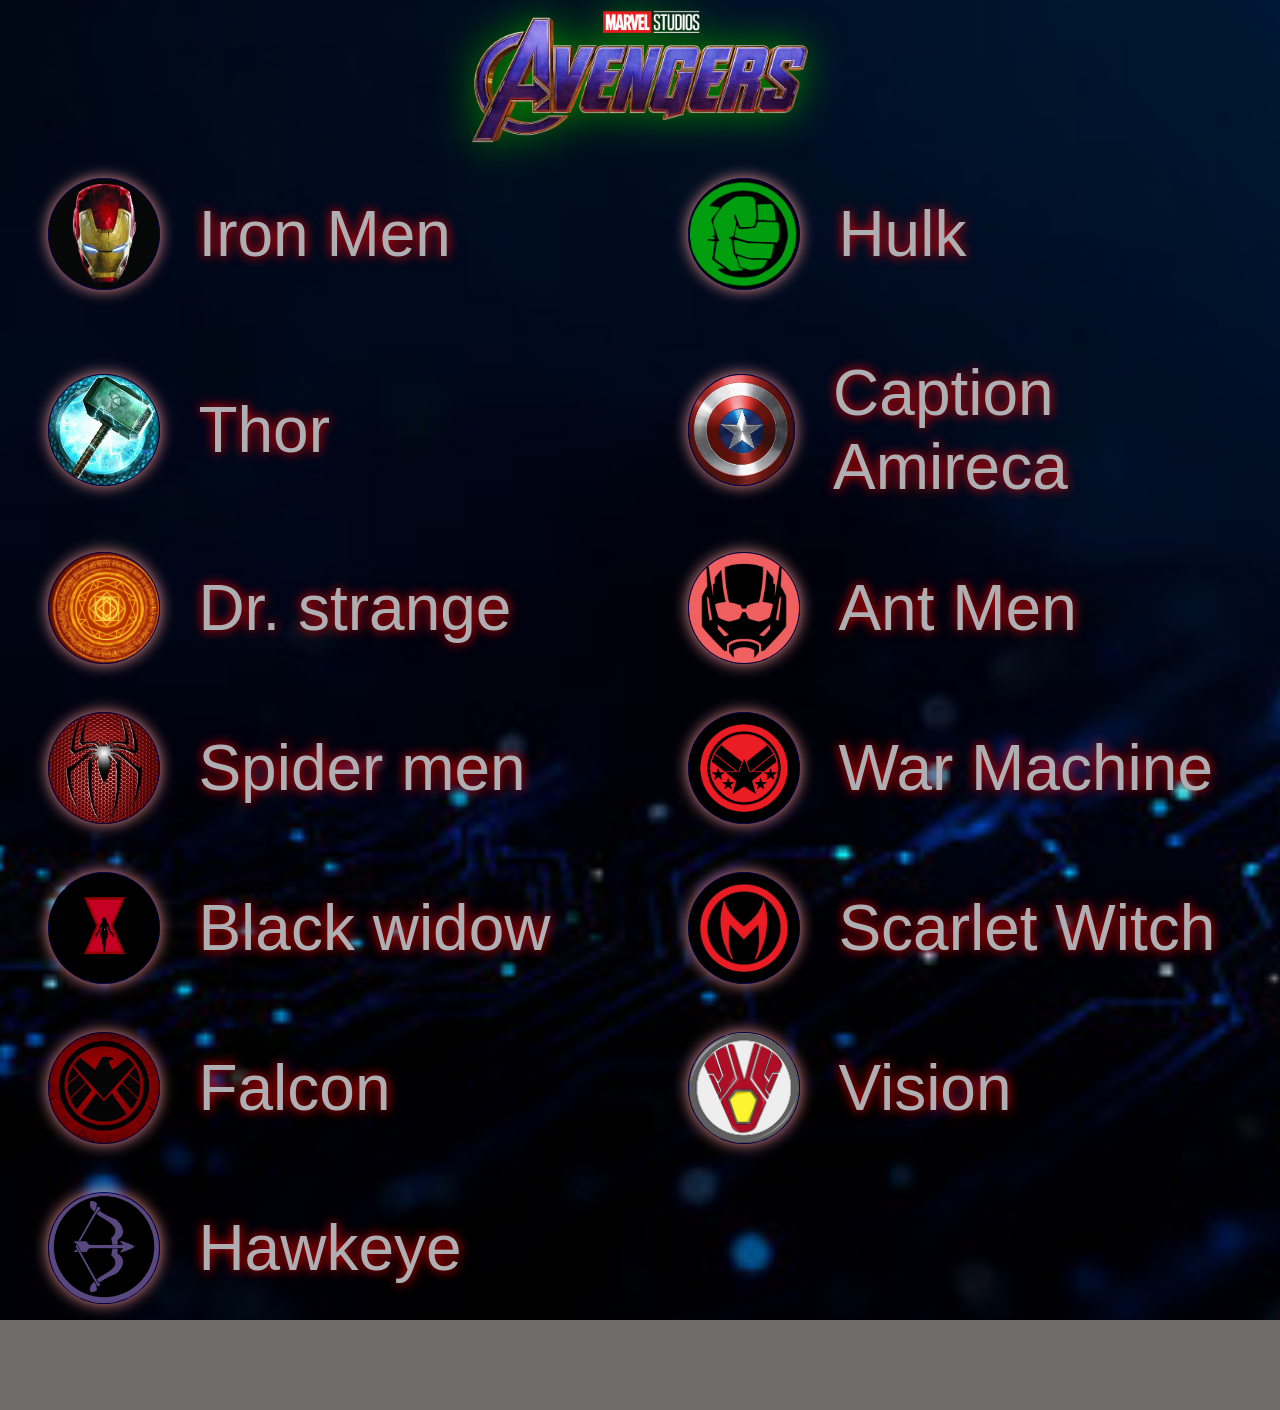
<file: index.html>
<!DOCTYPE html>
<html lang="en">

<head>
    <meta charset="UTF-8">
    <meta name="viewport" content="width=device-width, initial-scale=1.0">
    <title>Avenger</title>
    <link rel="icon" href="avenger logo.jpg">
    <link rel="stylesheet" href="style.css">
</head>

<body>
    <header>
        <div class="head">
            <div id="heading"><img id="avenger" src="Avengers-Logо.png" alt="logo"></div>
        </div>
    </header>

    <main>
        <div class="main">

            <div id="box1">
                <div class="logo"><a href="2iron.html"><img id="iron" src="iron men.jpg" alt=""></a></div>
                <p class="pera"><a href="2iron.html">Iron Men</a></p>
            </div>

            <div id="box2">
                <div class="logo"><a href="3hulk.html"><img id="hulk" src="hulk logo.jpg" alt=""></a></div>
                <p class="pera"><a href="3hulk.html">Hulk</a></p>
            </div>

            <div id="box3">
                <div class="logo"><a href="13thor.html"><img id="thor" src="thor logo.jpg" alt=""></a></div>
                <p class="pera"><a href="13thor.html">Thor</a></p>
            </div>

            <div id="box4">
                <div class="logo"><a href="9caption.html"><img id="caption" src="caption logo.jpg" alt=""></a></div>
                <p class="pera"><a href="9caption.html">Caption Amireca</a></p>
            </div>

            <div id="box5">
                <div class="logo"><a href="6dr.html"><img id="hawkeye" src="strange logo.jpg" alt=""></a></div>
                <p class="pera"><a href="6dr.html">Dr. strange</a></p>
            </div>

            <div id="box6">
                <div class="logo"><a href="4ant.html"><img id="ant" src="ant logo.jpg" alt=""></a></div>
                <p class="pera"><a href="4ant.html">Ant Men</a></p>
            </div>

            <div id="box7">
                <div class="logo"><a href="8spider.html"><img id="spider" src="spider logo.jpg" alt=""></a></div>
                <p class="pera"><a href="8spider.html">Spider men</a></p>
            </div>

            <div id="box8">
                <div class="logo"><a href="11war.html"><img id="war" src="war logo.png" alt=""></a></div>
                <p class="pera"><a href="11war.html">War Machine</a></p>
            </div>

            <div id="box9">
                <div class="logo"><a href="5black.html"><img id="wido" src="wido logo.png" alt=""></a></div>
                <p class="pera"><a href="5black.html">Black widow</a></p>
            </div>

            <div id="box10">
                <div class="logo"><a href="7wanda.html"><img id="wanda" src="wanda logo.jpg" alt=""></a></div>
                <p class="pera"><a href="7wanda.html">Scarlet Witch</a></p>
            </div>

            <div id="box11">
                <div class="logo"><a href="12falcon.html"><img id="falcon" src="falcon logo.jpg" alt=""></a></div>
                <p class="pera"><a href="12falcon.html">Falcon</a></p>
            </div>

            <div id="box12">
                <div class="logo"><a href="14vision.html"><img id="vision" src="vision logo.webp" alt=""></a></div>
                <p class="pera"><a href="14vision.html">Vision</a></p>
            </div>

            <div id="box13">
                <div class="logo"><a href="10howkeye.html"><img id="hawkeye" src="Hawkeye logo.png" alt=""></a></div>
                <p class="pera"><a href="10howkeye.html">Hawkeye</a></p>
            </div>



        </div>
    </main>

    <footer class="footer">
        <div class="foot"></div>
    </footer>

</body>

</html>
</file>
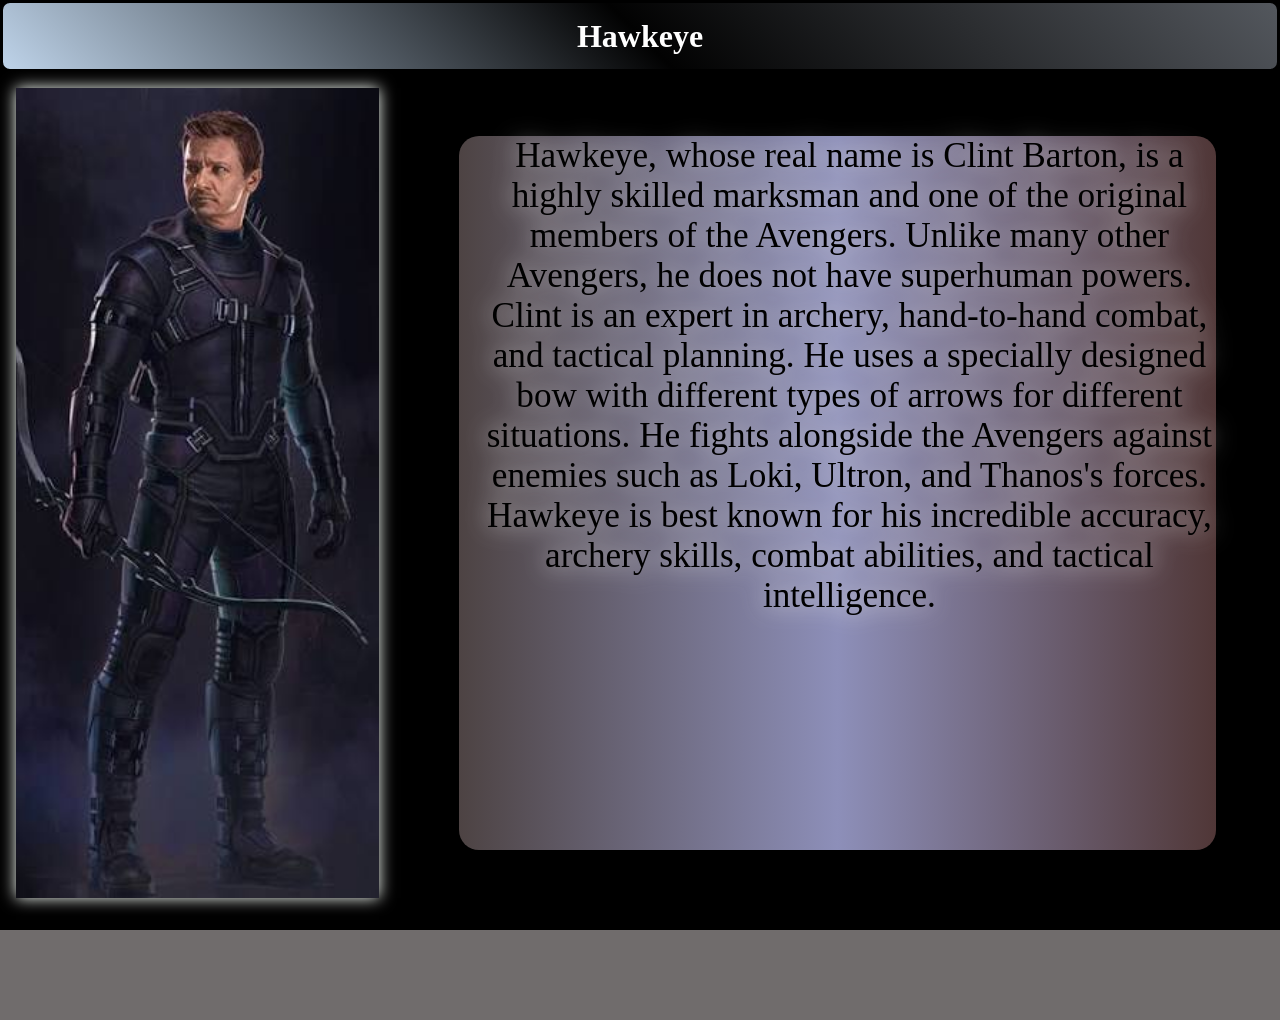
<file: 10howkeye.html>
<!DOCTYPE html>
<html lang="en">

<head>
    <meta charset="UTF-8">
    <meta name="viewport" content="width=device-width, initial-scale=1.0">
    <title>Howkeye</title>
    <link rel="stylesheet" href="10howkeye.css">
    <link rel="icon" href="avenger logo.jpg">
</head>

<body>
    <header class="head">
        <h1 class="iron">Hawkeye</h1>
    </header>

    <main class="main">
        <div class="box">
            <img src="Hawkeye1.jpg" alt="" class="image" id="img1">
            <img src="Hawkeye2.jpg" alt="" class="image" id="img2">
            <img src="Hawkeye3.jpg" alt="" class="image" id="img3">
        </div>

        <div class="intro">
            <p>Hawkeye, whose real name is Clint Barton, is a highly skilled marksman and one of the original members of
                the Avengers. Unlike many other Avengers, he does not have superhuman powers.

                Clint is an expert in archery, hand-to-hand combat, and tactical planning. He uses a specially designed
                bow with different types of arrows for different situations.

                He fights alongside the Avengers against enemies such as Loki, Ultron, and Thanos's forces.

                Hawkeye is best known for his incredible accuracy, archery skills, combat abilities, and tactical
                intelligence.</p>
        </div>
    </main>

    <footer class="footer">
        <div class="foot"></div>
    </footer>

</body>

</html>
</file>
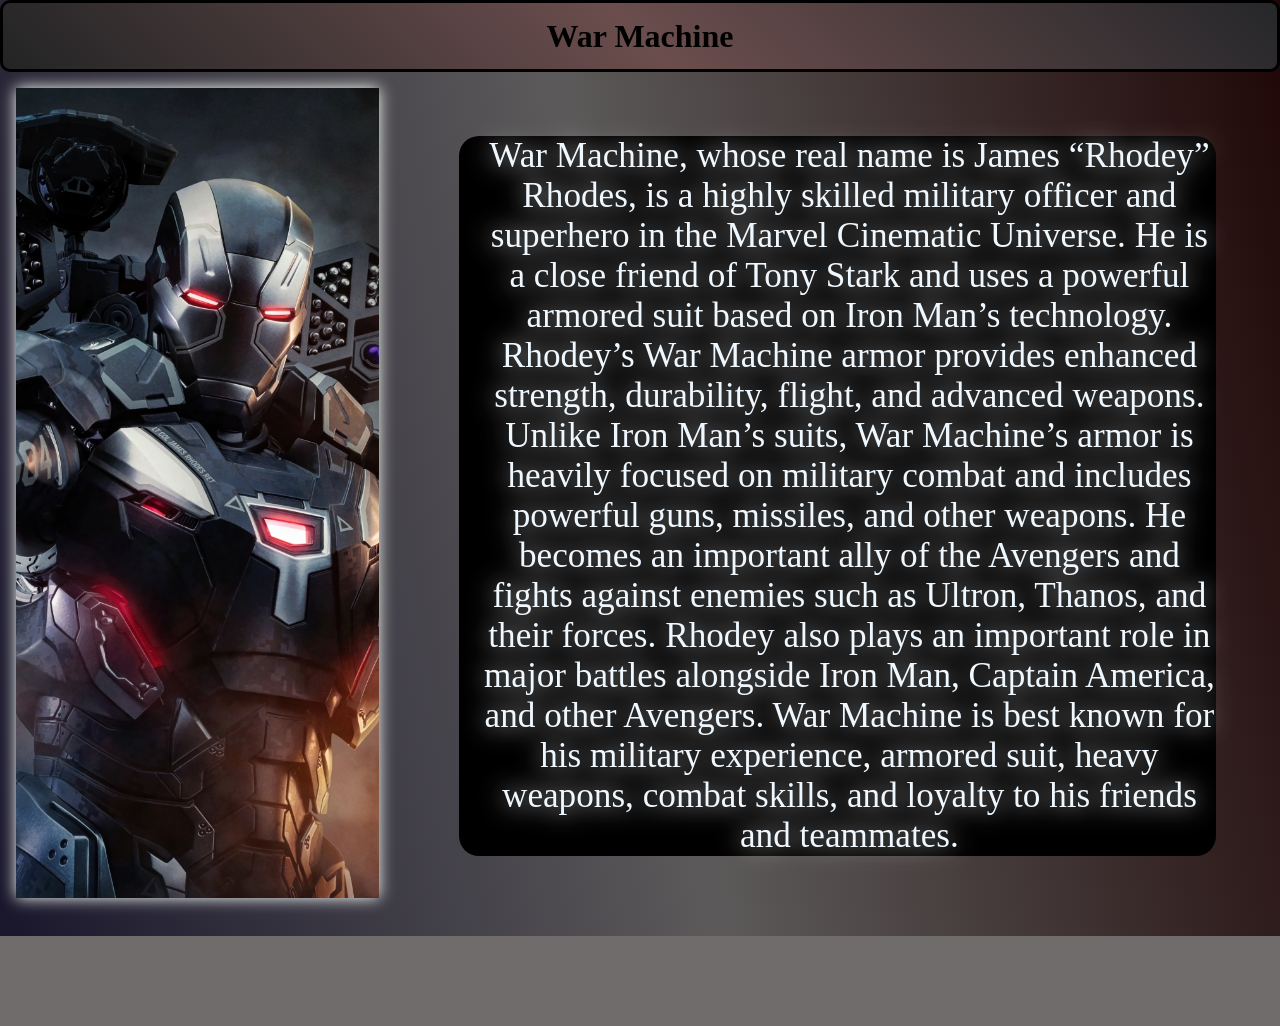
<file: 11war.html>
<!DOCTYPE html>
<html lang="en">

<head>
    <meta charset="UTF-8">
    <meta name="viewport" content="width=device-width, initial-scale=1.0">
    <title>War Matchine</title>
    <link rel="stylesheet" href="11war.css">
    <link rel="icon" href="avenger logo.jpg">
</head>

<body>
    <header class="head">
        <h1 class="iron">War Machine</h1>
    </header>

    <main class="main">
        <div class="box">
            <img src="war1.jpg" alt="" class="image" id="img1">
            <img src="war2.jpg" alt="" class="image" id="img2">
            <img src="war3.jpg" alt="" class="image" id="img3">
        </div>

        <div class="intro">
            <p>War Machine, whose real name is James “Rhodey” Rhodes, is a highly skilled military officer and superhero
                in the Marvel Cinematic Universe. He is a close friend of Tony Stark and uses a powerful armored suit
                based on Iron Man’s technology.

                Rhodey’s War Machine armor provides enhanced strength, durability, flight, and advanced weapons. Unlike
                Iron Man’s suits, War Machine’s armor is heavily focused on military combat and includes powerful guns,
                missiles, and other weapons.

                He becomes an important ally of the Avengers and fights against enemies such as Ultron, Thanos, and
                their forces. Rhodey also plays an important role in major battles alongside Iron Man, Captain America,
                and other Avengers.

                War Machine is best known for his military experience, armored suit, heavy weapons, combat skills, and
                loyalty to his friends and teammates.</p>
        </div>
    </main>

    <footer class="footer">
        <div class="foot"></div>
    </footer>
</body>

</html>
</file>
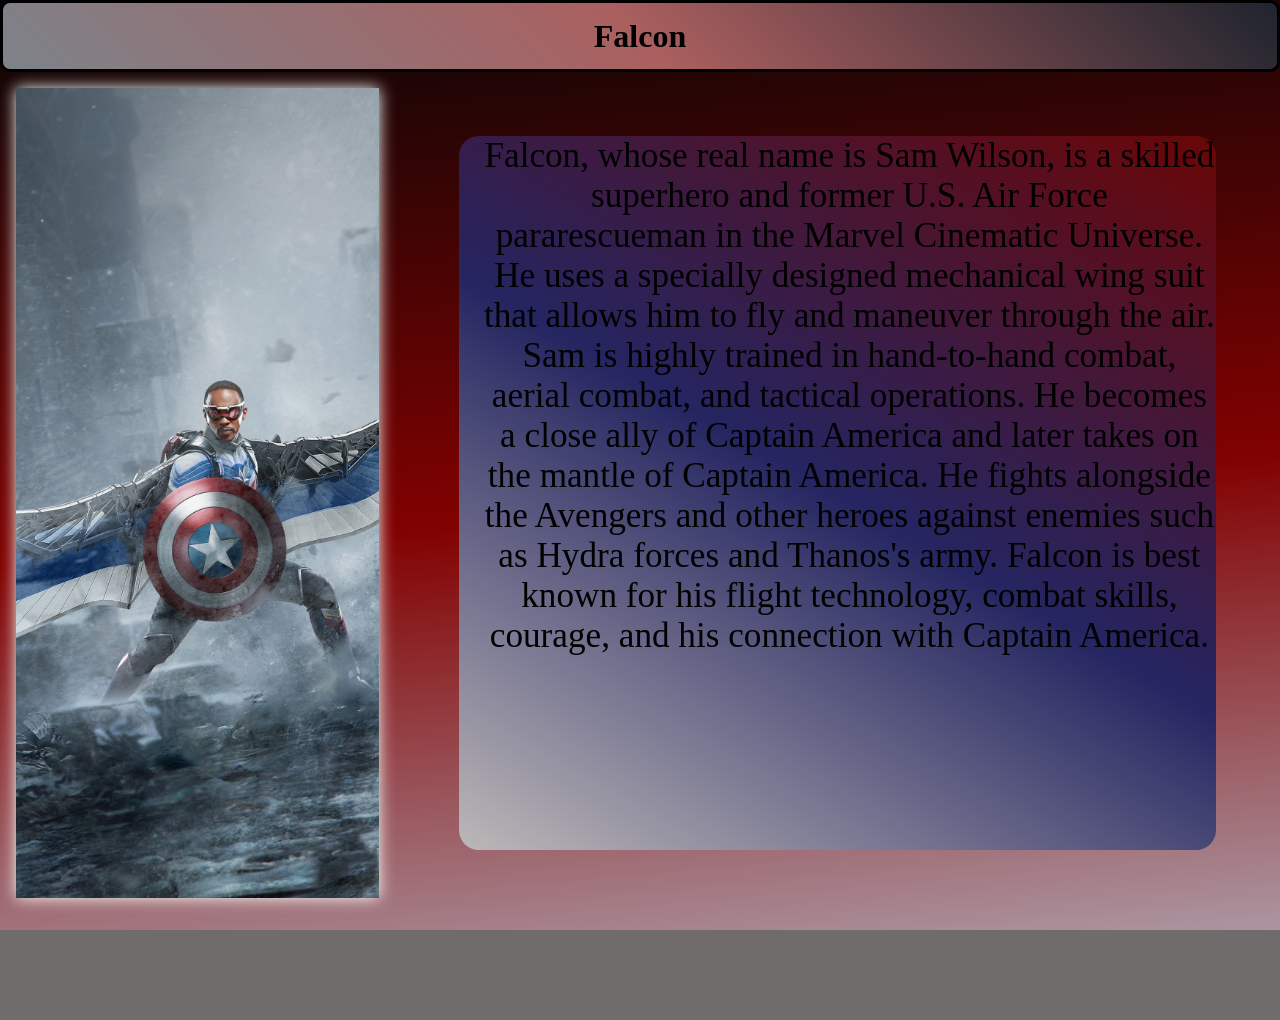
<file: 12falcon.html>
<!DOCTYPE html>
<html lang="en">

<head>
    <meta charset="UTF-8">
    <meta name="viewport" content="width=device-width, initial-scale=1.0">
    <title>Falcon</title>
    <link rel="stylesheet" href="12falcon.css">
    <link rel="icon" href="avenger logo.jpg">
</head>

<body>
    <header class="head">
        <h1 class="iron">Falcon</h1>
    </header>

    <main class="main">
        <div class="box">
            <img src="falcon1.jpg" alt="" class="image" id="img1">
            <img src="falcon2.jpg" alt="" class="image" id="img2">
            <img src="falcon3.jpg" alt="" class="image" id="img3">
        </div>

        <div class="intro">
            <p>Falcon, whose real name is Sam Wilson, is a skilled superhero and former U.S. Air Force pararescueman in
                the Marvel Cinematic Universe. He uses a specially designed mechanical wing suit that allows him to fly
                and maneuver through the air.

                Sam is highly trained in hand-to-hand combat, aerial combat, and tactical operations. He becomes a close
                ally of Captain America and later takes on the mantle of Captain America.

                He fights alongside the Avengers and other heroes against enemies such as Hydra forces and Thanos's
                army.

                Falcon is best known for his flight technology, combat skills, courage, and his connection with Captain
                America.</p>
        </div>
    </main>

    <footer class="footer">
        <div class="foot"></div>
    </footer>
</body>

</html>
</file>
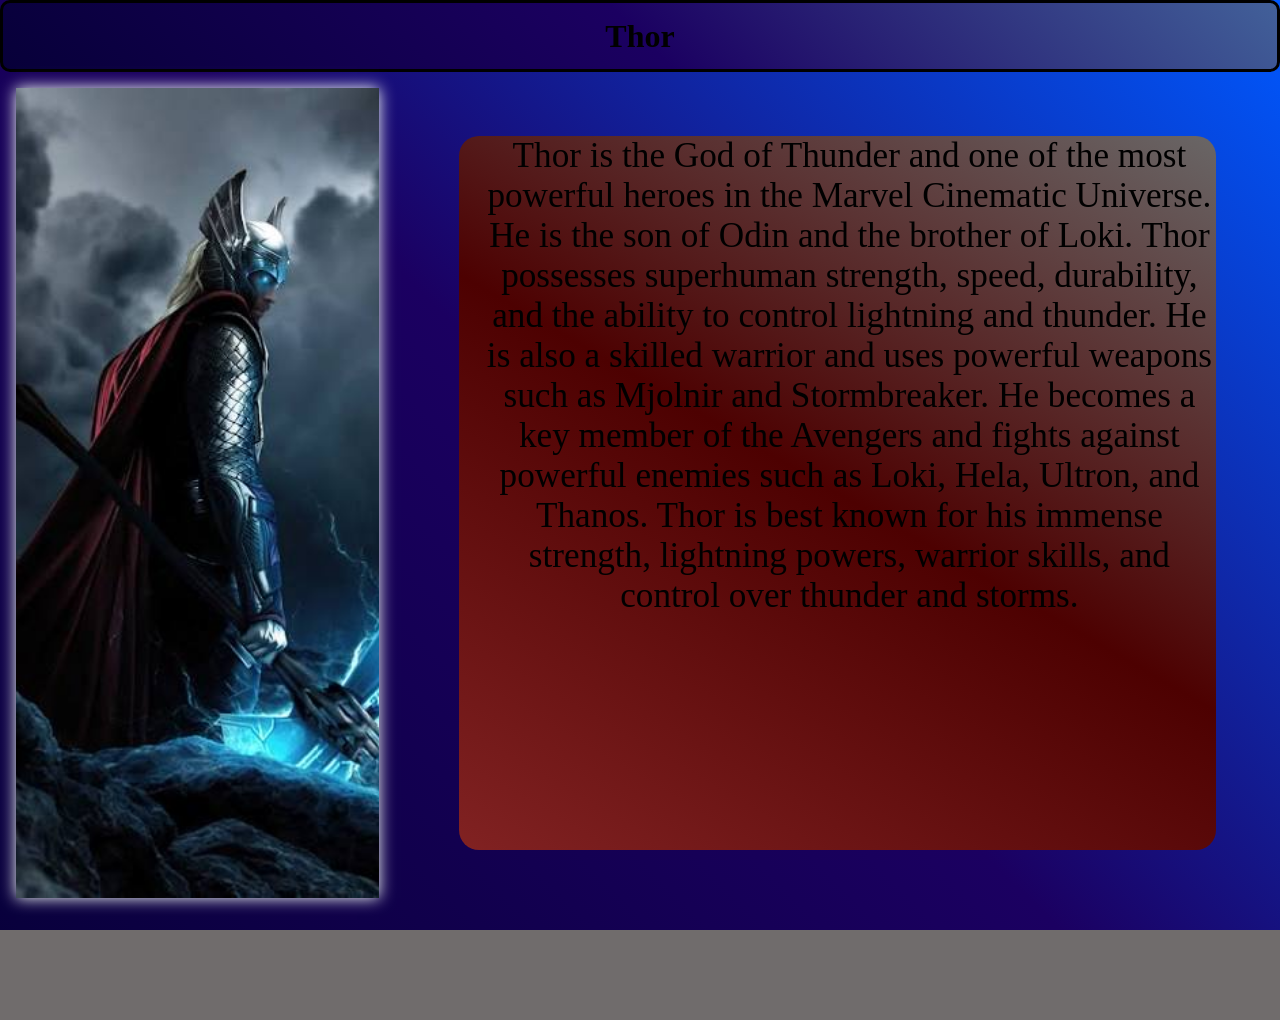
<file: 13thor.html>
<!DOCTYPE html>
<html lang="en">

<head>
    <meta charset="UTF-8">
    <meta name="viewport" content="width=device-width, initial-scale=1.0">
    <title>Thor</title>
    <link rel="stylesheet" href="13thor.css">
    <link rel="icon" href="avenger logo.jpg">
</head>

<body>
    <header class="head">
        <h1 class="iron">Thor</h1>
    </header>

    <main class="main">
        <div class="box">
            <img src="thor1.jpg" alt="" class="image" id="img1">
            <img src="thor2.jpg" alt="" class="image" id="img2">
            <img src="thor3.jpg" alt="" class="image" id="img3">
        </div>

        <div class="intro">
            <p>Thor is the God of Thunder and one of the most powerful heroes in the Marvel Cinematic Universe. He is
                the son of Odin and the brother of Loki.

                Thor possesses superhuman strength, speed, durability, and the ability to control lightning and thunder.
                He is also a skilled warrior and uses powerful weapons such as Mjolnir and Stormbreaker.

                He becomes a key member of the Avengers and fights against powerful enemies such as Loki, Hela, Ultron,
                and Thanos.

                Thor is best known for his immense strength, lightning powers, warrior skills, and control over thunder
                and storms.</p>
        </div>
    </main>

    <footer class="footer">
        <div class="foot"></div>
    </footer>
</body>

</html>
</file>
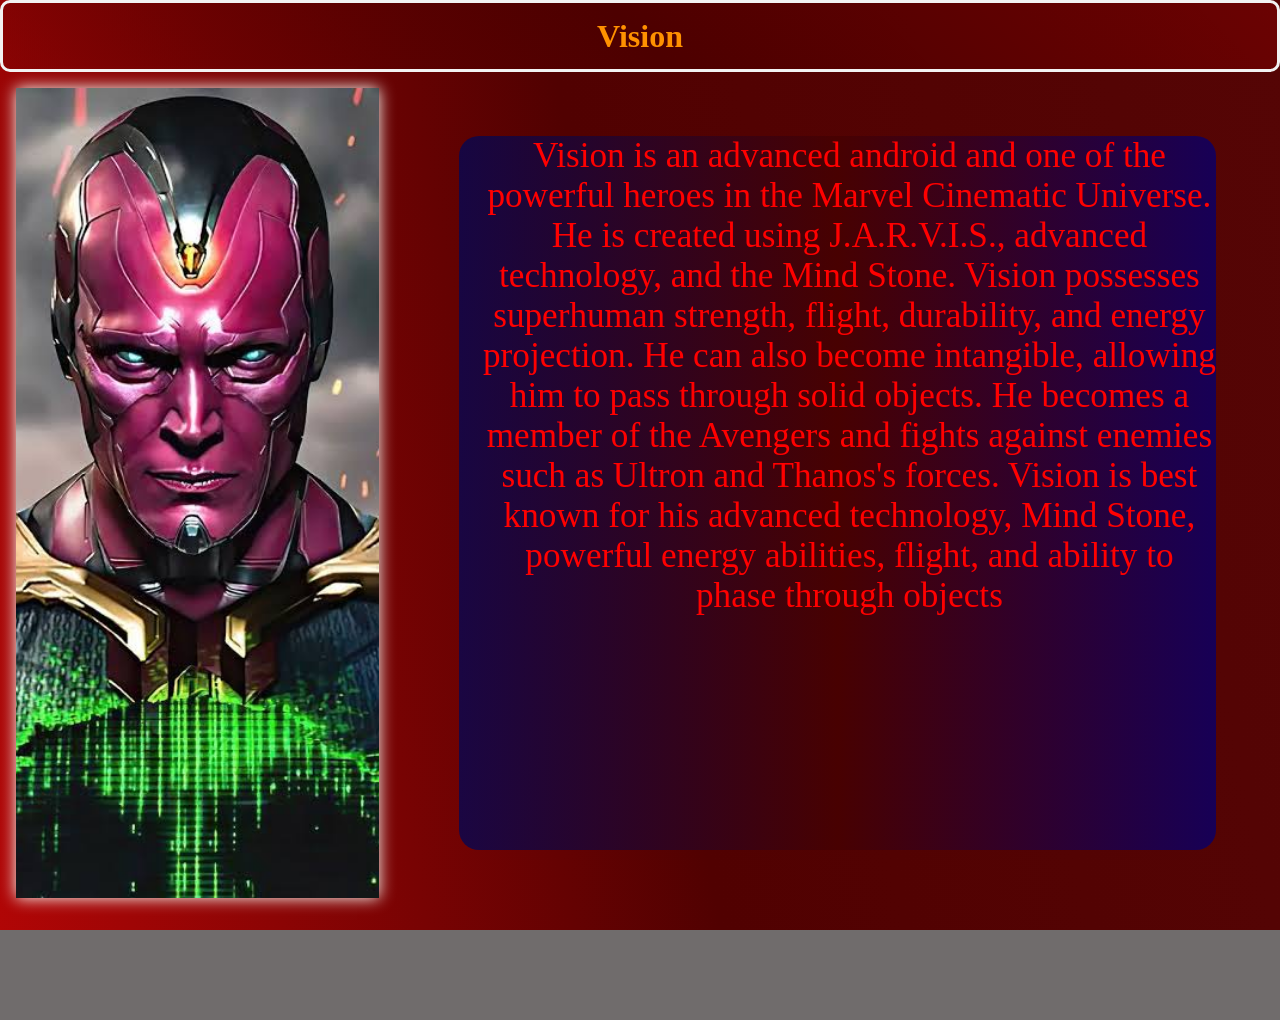
<file: 14vision.html>
<!DOCTYPE html>
<html lang="en">

<head>
    <meta charset="UTF-8">
    <meta name="viewport" content="width=device-width, initial-scale=1.0">
    <title>Vision</title>
    <link rel="stylesheet" href="14vision.css">
    <link rel="icon" href="avenger logo.jpg">
</head>

<body>
    <header class="head">
        <h1 class="iron">Vision</h1>
    </header>

    <main class="main">
        <div class="box">
            <img src="vison1.jpg" alt="" class="image" id="img1">
            <img src="vison2.jpg" alt="" class="image" id="img2">
            <img src="vison3.jpg" alt="" class="image" id="img3">
        </div>

        <div class="intro">
            <p>Vision is an advanced android and one of the powerful heroes in the Marvel Cinematic Universe. He is
                created using J.A.R.V.I.S., advanced technology, and the Mind Stone.

                Vision possesses superhuman strength, flight, durability, and energy projection. He can also become
                intangible, allowing him to pass through solid objects.

                He becomes a member of the Avengers and fights against enemies such as Ultron and Thanos's forces.

                Vision is best known for his advanced technology, Mind Stone, powerful energy abilities, flight, and
                ability to phase through objects</p>
        </div>
    </main>

    <footer class="footer">
        <div class="foot"></div>
    </footer>
</body>

</html>
</file>
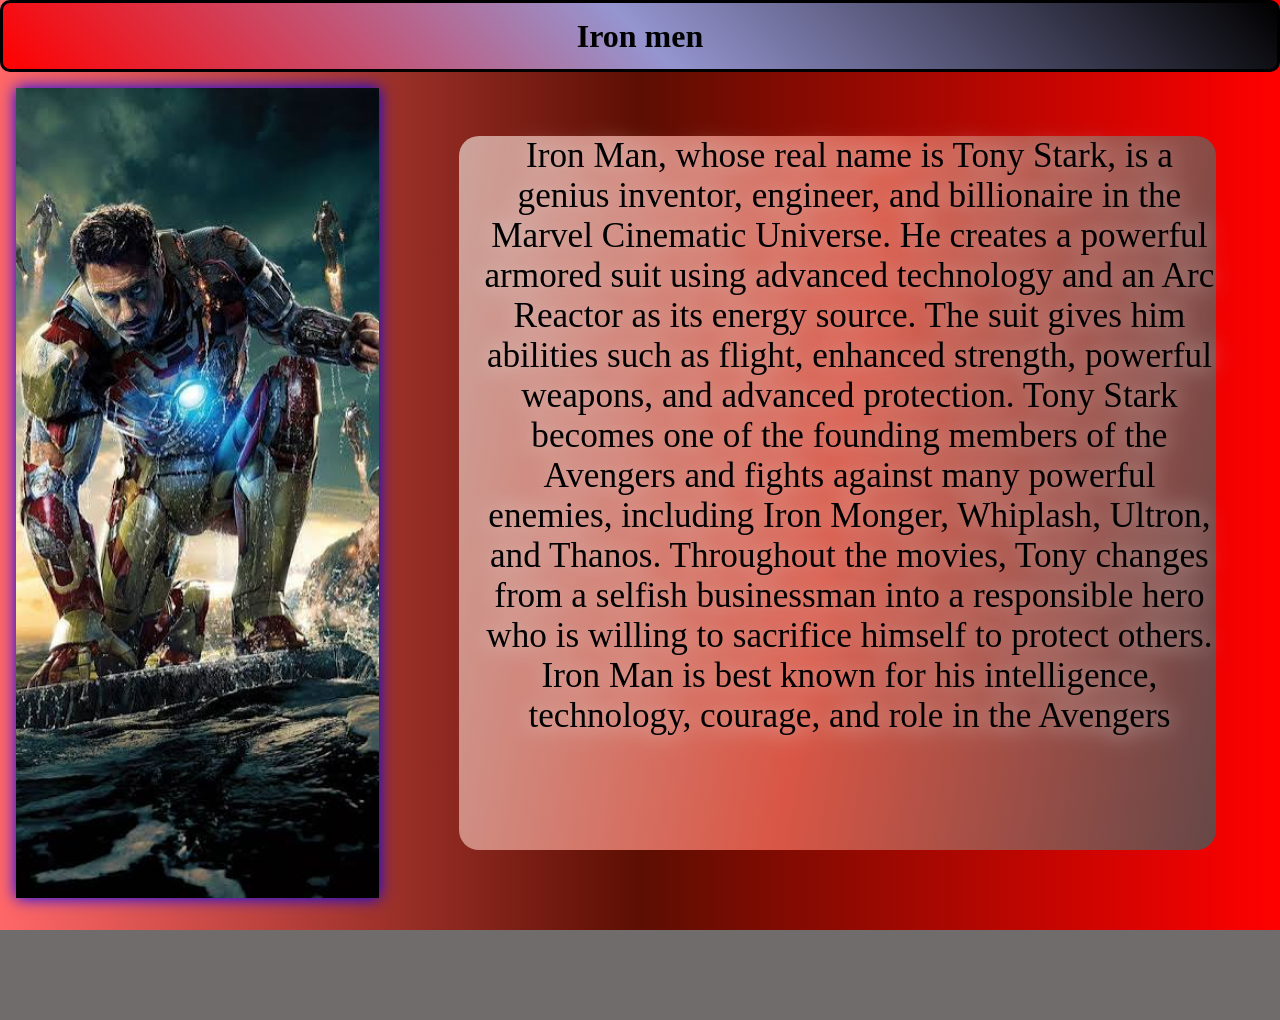
<file: 2iron.html>
<!DOCTYPE html>
<html lang="en">

<head>
    <meta charset="UTF-8">
    <meta name="viewport" content="width=device-width, initial-scale=1.0">
    <title>Iron men</title>
    <link rel="stylesheet" href="2iron.css">
    <link rel="icon" href="avenger logo.jpg">
</head>

<body>

    <header class="head">
        <h1 class="iron">Iron men</h1>
    </header>

    <main class="main">
        <div class="box">
            <img src="iron1.jpg" alt="" class="image" id="img1">
            <img src="iron2.jpg" alt="" class="image" id="img2">
            <img src="iron3.jpg" alt="" class="image" id="img3">
        </div>

        <div class="intro">
            <p>Iron Man, whose real name is Tony Stark, is a genius inventor, engineer, and billionaire in the Marvel
                Cinematic Universe. He creates a powerful armored suit using advanced technology and an Arc Reactor as
                its energy source. The suit gives him abilities such as flight, enhanced strength, powerful weapons, and
                advanced protection.

                Tony Stark becomes one of the founding members of the Avengers and fights against many powerful enemies,
                including Iron Monger, Whiplash, Ultron, and Thanos. Throughout the movies, Tony changes from a selfish
                businessman into a responsible hero who is willing to sacrifice himself to protect others.

                Iron Man is best known for his intelligence, technology, courage, and role in the Avengers</p>

        </div>
    </main>

    <footer class="footer">
        <div class="foot"></div>
    </footer>

</body>

</html>
</file>
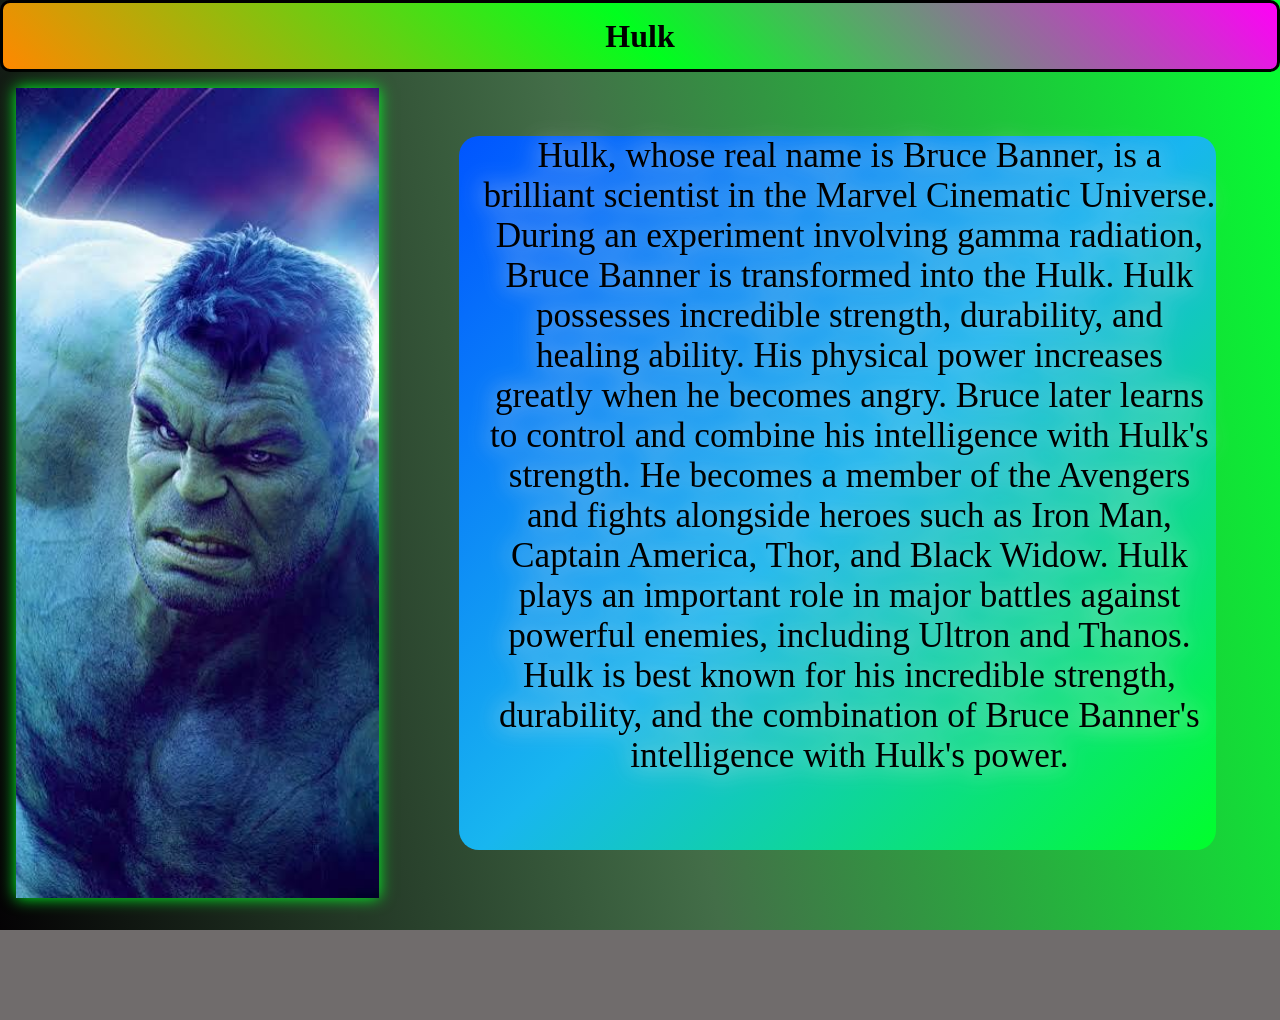
<file: 3hulk.html>
<!DOCTYPE html>
<html lang="en">

<head>
    <meta charset="UTF-8">
    <meta name="viewport" content="width=device-width, initial-scale=1.0">
    <title>hulk</title>
    <link rel="stylesheet" href="3hulk.css">
    <link rel="icon" href="avenger logo.jpg">
</head>

<body>
    <header class="head">
        <h1 class="iron">Hulk</h1>
    </header>

    <main class="main">
        <div class="box">
            <img src="hulk1.jpg" alt="" class="image" id="img1">
            <img src="hulk2.jpg" alt="" class="image" id="img2">
            <img src="hulk3.jpg" alt="" class="image" id="img3">
        </div>

        <div class="intro">
            <p>Hulk, whose real name is Bruce Banner, is a brilliant scientist in the Marvel Cinematic Universe. During
                an experiment involving gamma radiation, Bruce Banner is transformed into the Hulk.

                Hulk possesses incredible strength, durability, and healing ability. His physical power increases
                greatly when he becomes angry. Bruce later learns to control and combine his intelligence with Hulk's
                strength.

                He becomes a member of the Avengers and fights alongside heroes such as Iron Man, Captain America, Thor,
                and Black Widow. Hulk plays an important role in major battles against powerful enemies, including
                Ultron and Thanos.

                Hulk is best known for his incredible strength, durability, and the combination of Bruce Banner's
                intelligence with Hulk's power.</p>

        </div>
    </main>

    <footer class="footer">
        <div class="foot"></div>
    </footer>


</body>

</html>
</file>
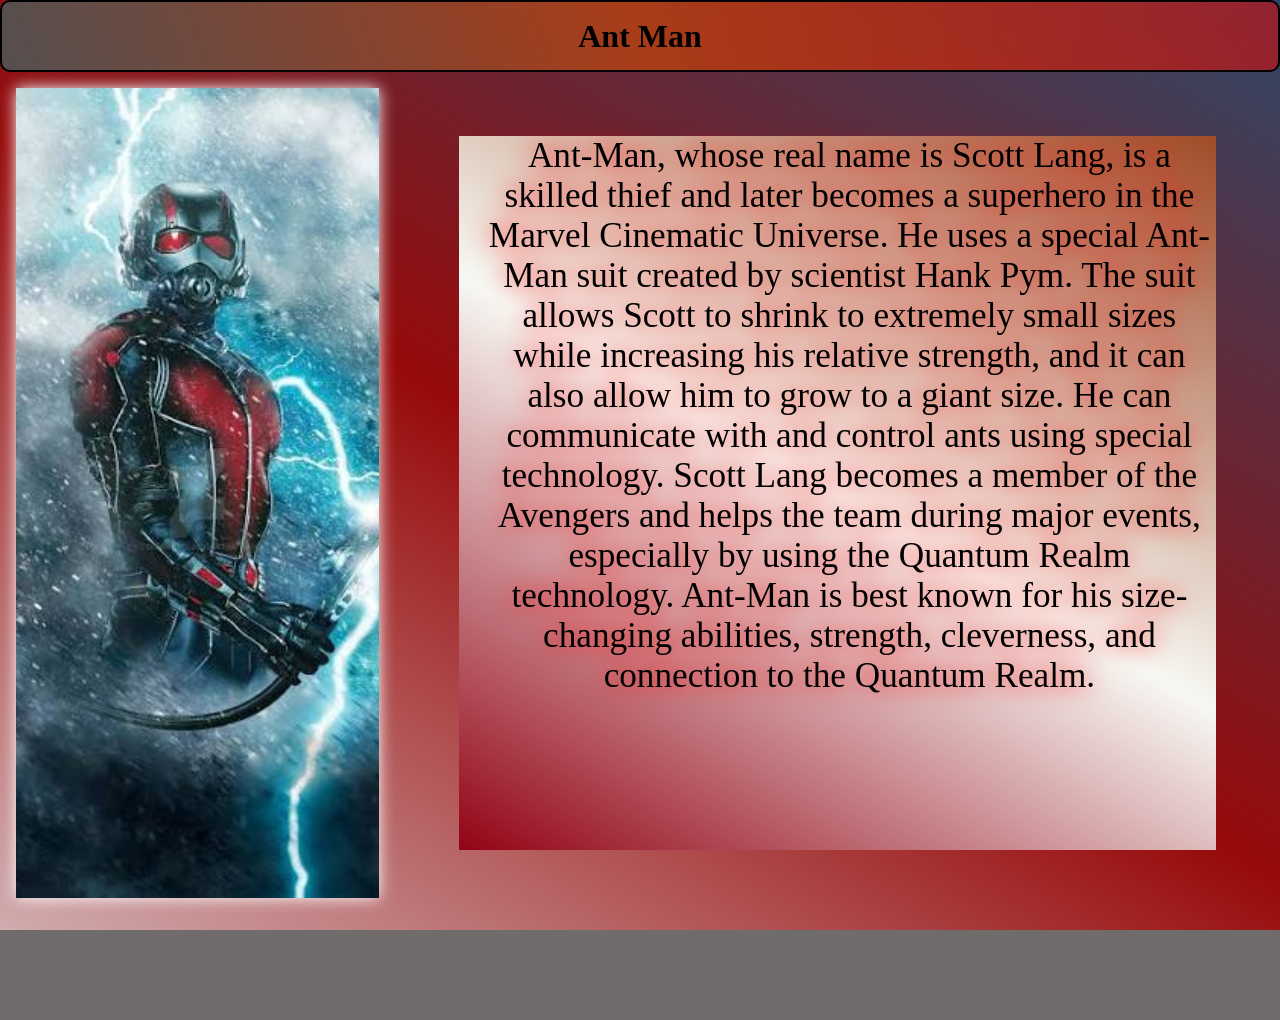
<file: 4ant.html>
<!DOCTYPE html>
<html lang="en">

<head>
    <meta charset="UTF-8">
    <meta name="viewport" content="width=device-width, initial-scale=1.0">
    <title>Ant men</title>
    <link rel="stylesheet" href="4ant.css">
    <link rel="icon" href="avenger logo.jpg">
</head>

<body>
    <header class="head">
        <h1 class="iron">Ant Man</h1>
    </header>

    <main class="main">
        <div class="box">
            <img src="ant1.jpg" alt="" class="image" id="img1">
            <img src="ant2.jpg" alt="" class="image" id="img2">
            <img src="ant3.jpg" alt="" class="image" id="img3">
        </div>

        <div class="intro">
            <p>Ant-Man, whose real name is Scott Lang, is a skilled thief and later becomes a superhero in the Marvel
                Cinematic Universe. He uses a special Ant-Man suit created by scientist Hank Pym.

                The suit allows Scott to shrink to extremely small sizes while increasing his relative strength, and it
                can also allow him to grow to a giant size. He can communicate with and control ants using special
                technology.

                Scott Lang becomes a member of the Avengers and helps the team during major events, especially by using
                the Quantum Realm technology.

                Ant-Man is best known for his size-changing abilities, strength, cleverness, and connection to the
                Quantum Realm.</p>

        </div>
    </main>

    <footer class="footer">
        <div class="foot"></div>
    </footer>
</body>

</html>
</file>
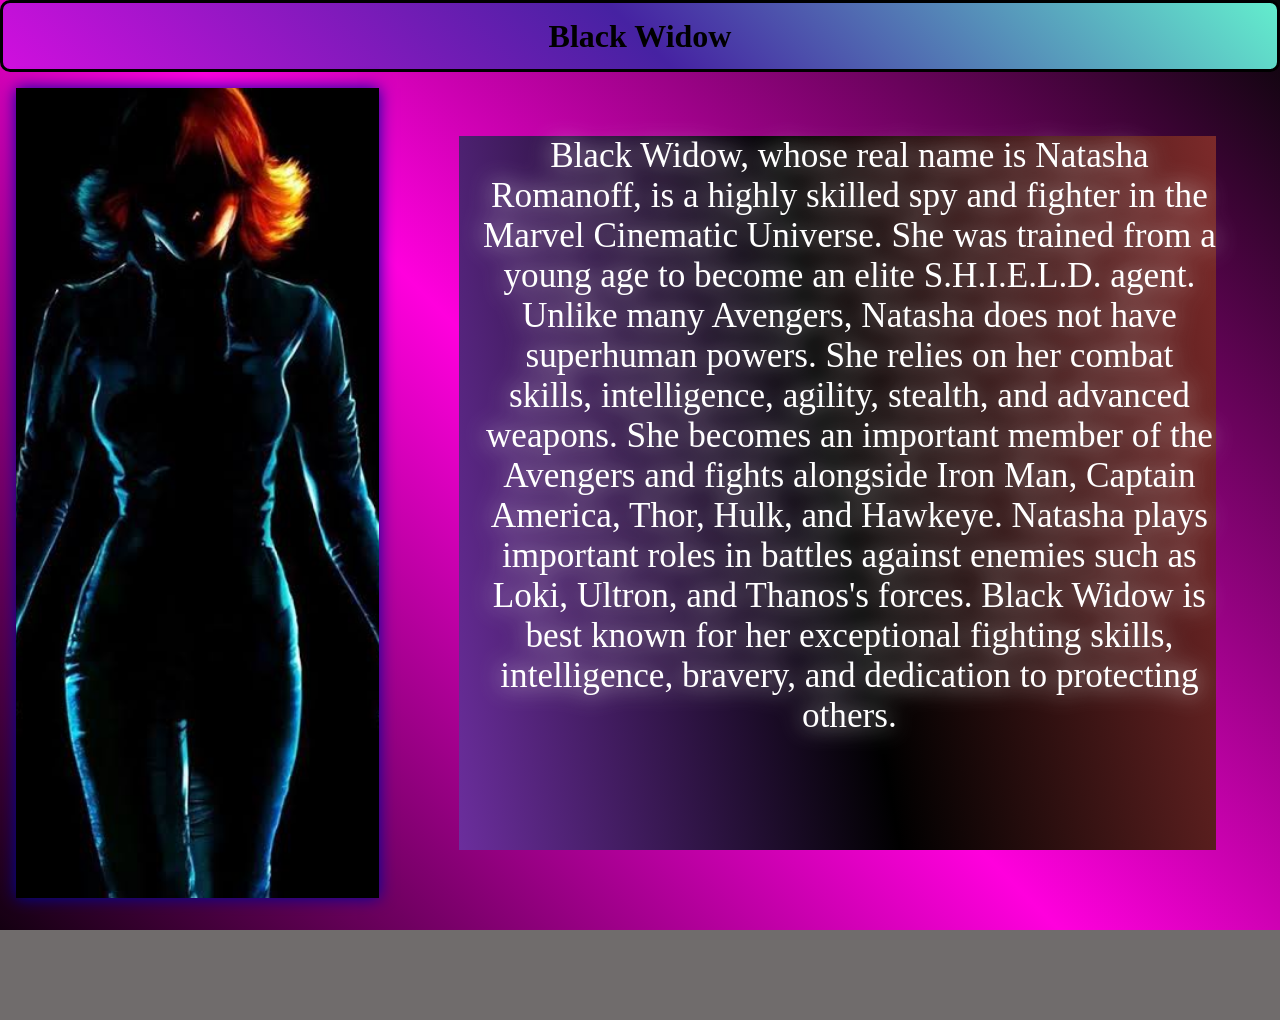
<file: 5black.html>
<!DOCTYPE html>
<html lang="en">

<head>
    <meta charset="UTF-8">
    <meta name="viewport" content="width=device-width, initial-scale=1.0">
    <title>Black Widow</title>
    <link rel="stylesheet" href="5black.css">
    <link rel="icon" href="avenger logo.jpg">
</head>

<body>
    <header class="head">
        <h1 class="iron">Black Widow</h1>
    </header>

    <main class="main">
        <div class="box">
            <img src="wido1.jpg" alt="" class="image" id="img1">
            <img src="wido2.jpg" alt="" class="image" id="img2">
            <img src="wido3.jpg" alt="" class="image" id="img3">
        </div>

        <div class="intro">
            <p>Black Widow, whose real name is Natasha Romanoff, is a highly skilled spy and fighter in the Marvel
                Cinematic Universe. She was trained from a young age to become an elite S.H.I.E.L.D. agent.

                Unlike many Avengers, Natasha does not have superhuman powers. She relies on her combat skills,
                intelligence, agility, stealth, and advanced weapons.

                She becomes an important member of the Avengers and fights alongside Iron Man, Captain America, Thor,
                Hulk, and Hawkeye. Natasha plays important roles in battles against enemies such as Loki, Ultron, and
                Thanos's forces.

                Black Widow is best known for her exceptional fighting skills, intelligence, bravery, and dedication to
                protecting others.</p>

        </div>
    </main>

    <footer class="footer">
        <div class="foot"></div>
    </footer>

</body>

</html>
</file>
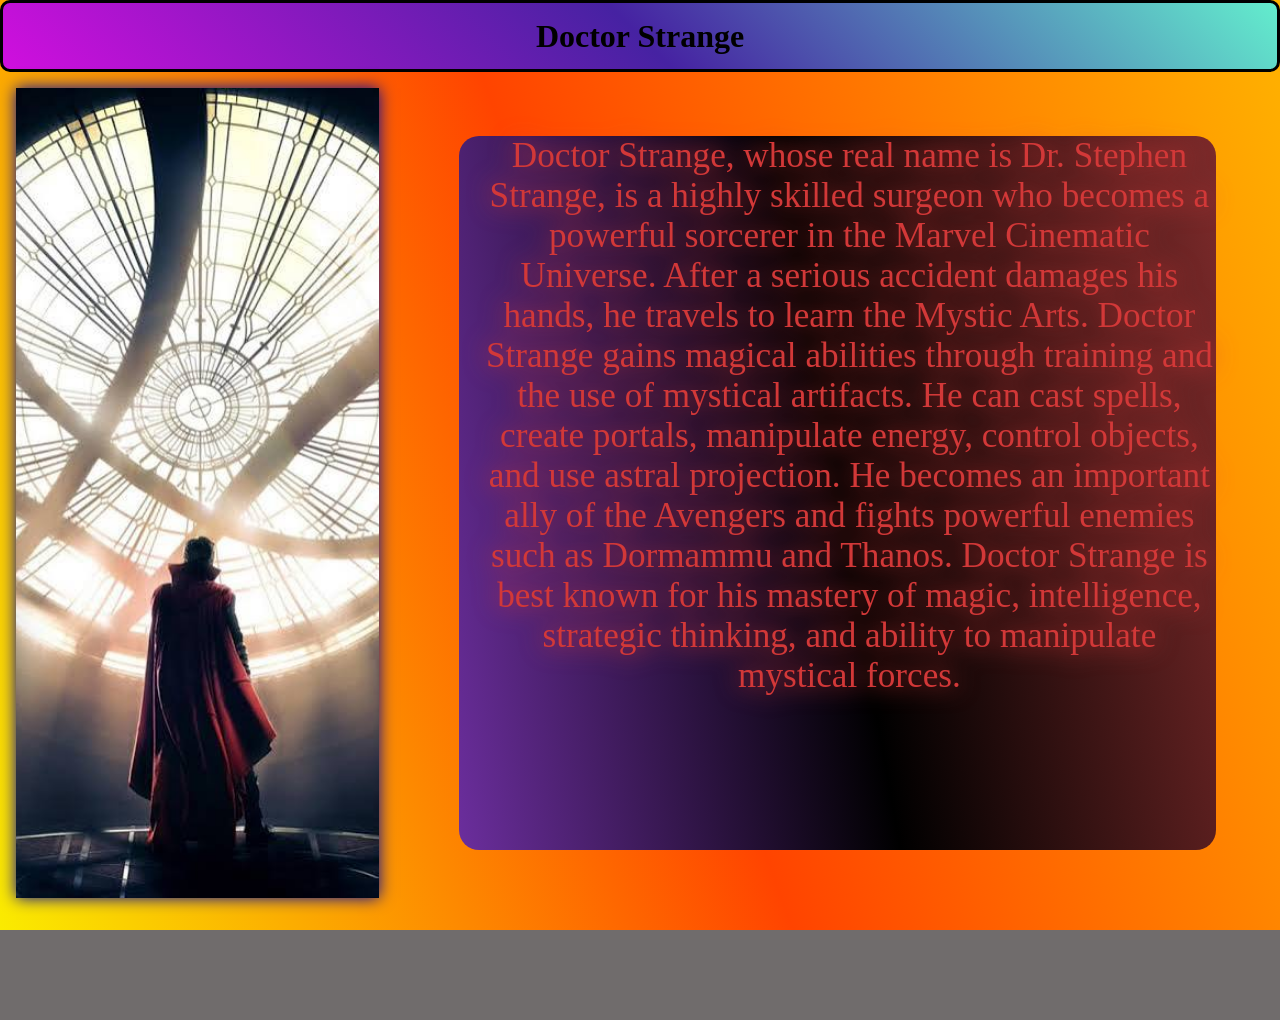
<file: 6dr.html>
<!DOCTYPE html>
<html lang="en">

<head>
    <meta charset="UTF-8">
    <meta name="viewport" content="width=device-width, initial-scale=1.0">
    <title>Dr. Strange</title>
    <link rel="stylesheet" href="6dr.css">
    <link rel="icon" href="avenger logo.jpg">
</head>

<body>
    <header class="head">
        <h1 class="iron">Doctor Strange</h1>
    </header>

    <main class="main">
        <div class="box">
            <img src="strange1.jpg" alt="" class="image" id="img1">
            <img src="strange2.jpg" alt="" class="image" id="img2">
            <img src="strange3.jpg" alt="" class="image" id="img3">
        </div>

        <div class="intro">
            <p>Doctor Strange, whose real name is Dr. Stephen Strange, is a highly skilled surgeon who becomes a
                powerful sorcerer in the Marvel Cinematic Universe. After a serious accident damages his hands, he
                travels to learn the Mystic Arts.

                Doctor Strange gains magical abilities through training and the use of mystical artifacts. He can cast
                spells, create portals, manipulate energy, control objects, and use astral projection.

                He becomes an important ally of the Avengers and fights powerful enemies such as Dormammu and Thanos.

                Doctor Strange is best known for his mastery of magic, intelligence, strategic thinking, and ability to
                manipulate mystical forces.</p>

        </div>
    </main>

    <footer class="footer">
        <div class="foot"></div>
    </footer>

</body>

</html>
</file>
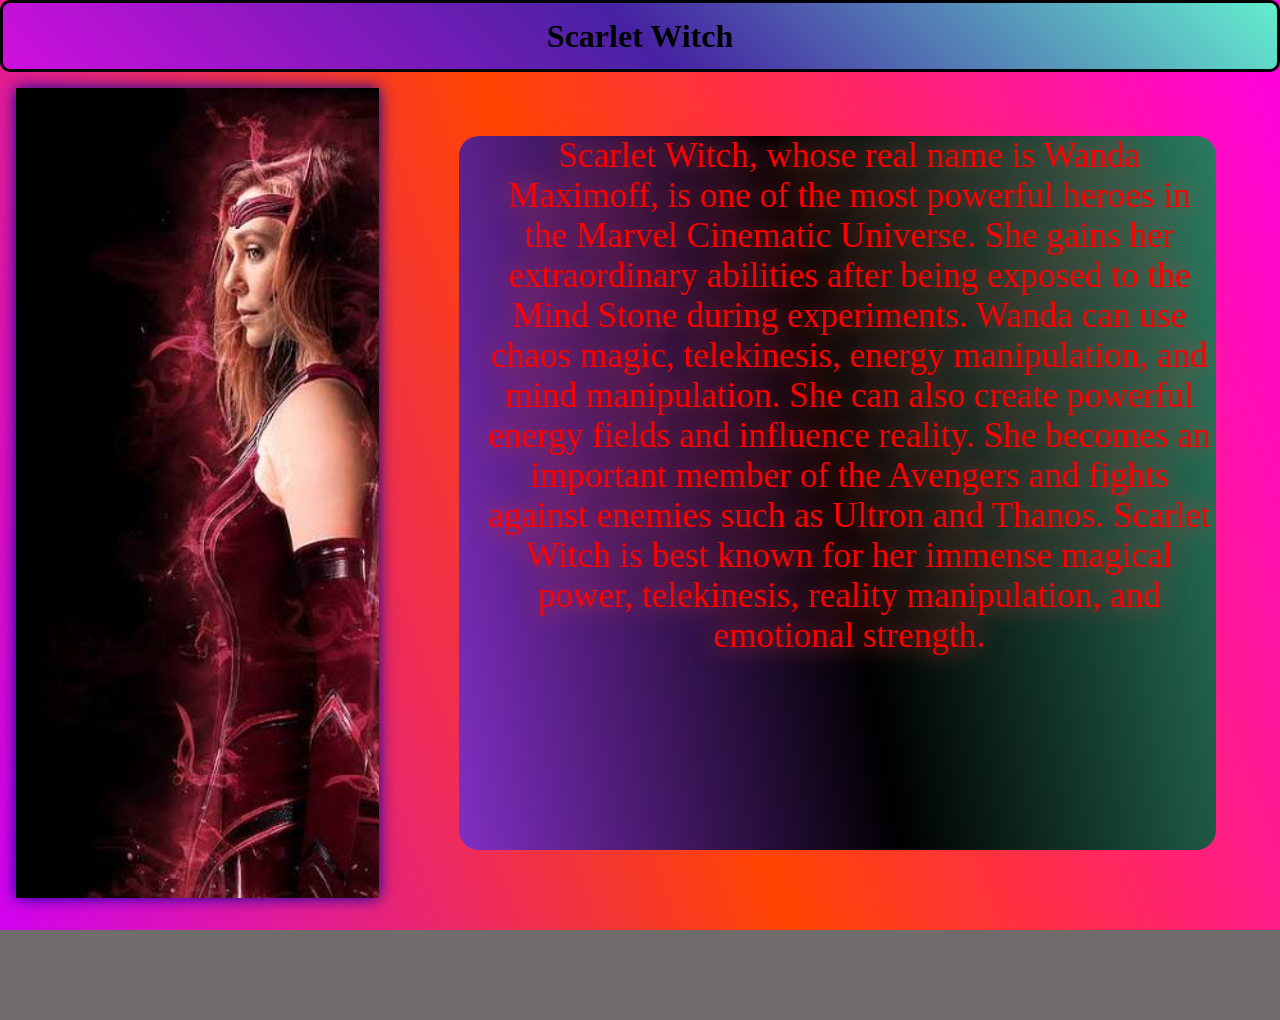
<file: 7wanda.html>
<!DOCTYPE html>
<html lang="en">

<head>
    <meta charset="UTF-8">
    <meta name="viewport" content="width=device-width, initial-scale=1.0">
    <title>Scarlet Witch</title>
    <link rel="stylesheet" href="7wanda.css">
    <link rel="icon" href="avenger logo.jpg">
</head>

<body>
    <header class="head">
        <h1 class="iron">Scarlet Witch</h1>
    </header>

    <main class="main">
        <div class="box">
            <img src="wanda1.jpg" alt="" class="image" id="img1">
            <img src="wanda2.jpg" alt="" class="image" id="img2">
            <img src="wanda3.jpg" alt="" class="image" id="img3">
        </div>

        <div class="intro">
            <p>Scarlet Witch, whose real name is Wanda Maximoff, is one of the most powerful heroes in the Marvel
                Cinematic Universe. She gains her extraordinary abilities after being exposed to the Mind Stone during
                experiments.

                Wanda can use chaos magic, telekinesis, energy manipulation, and mind manipulation. She can also create
                powerful energy fields and influence reality.

                She becomes an important member of the Avengers and fights against enemies such as Ultron and Thanos.

                Scarlet Witch is best known for her immense magical power, telekinesis, reality manipulation, and
                emotional strength.</p>
        </div>
    </main>

    <footer class="footer">
        <div class="foot"></div>
    </footer>

</body>

</html>
</file>
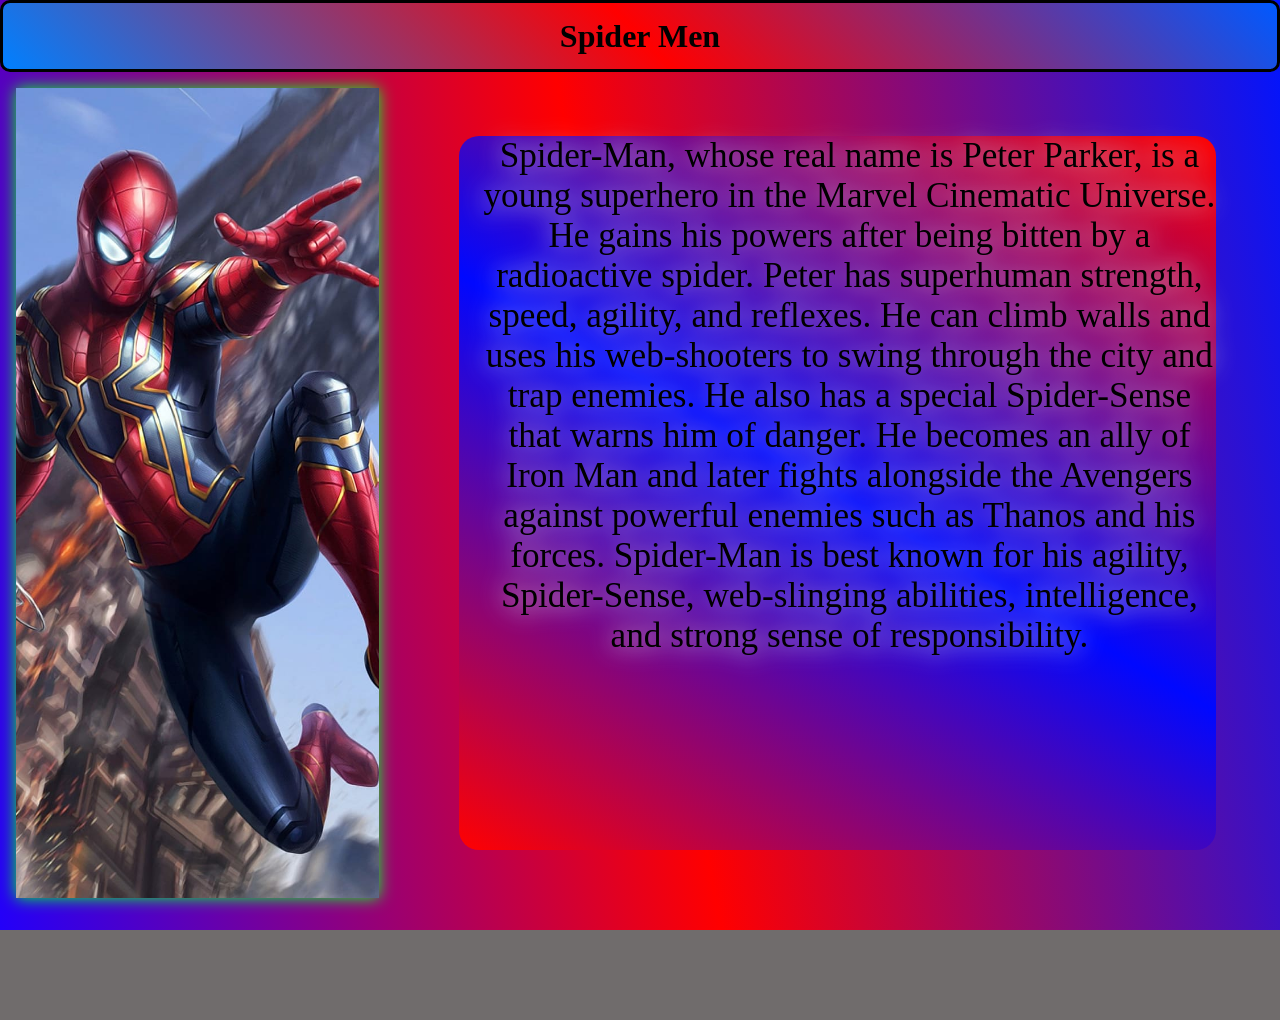
<file: 8spider.html>
<!DOCTYPE html>
<html lang="en">

<head>
    <meta charset="UTF-8">
    <meta name="viewport" content="width=device-width, initial-scale=1.0">
    <title>Spider Men</title>
    <link rel="stylesheet" href="8spider.css">
    <link rel="icon" href="avenger logo.jpg">
</head>

<body>
    <header class="head">
        <h1 class="iron">Spider Men</h1>
    </header>

    <main class="main">
        <div class="box">
            <img src="spider1.jpg" alt="" class="image" id="img1">
            <img src="spider2.jpg" alt="" class="image" id="img2">
            <img src="spider3.jpg" alt="" class="image" id="img3">
        </div>

        <div class="intro">
            <p>Spider-Man, whose real name is Peter Parker, is a young superhero in the Marvel Cinematic Universe. He
                gains his powers after being bitten by a radioactive spider.

                Peter has superhuman strength, speed, agility, and reflexes. He can climb walls and uses his
                web-shooters to swing through the city and trap enemies. He also has a special Spider-Sense that warns
                him of danger.

                He becomes an ally of Iron Man and later fights alongside the Avengers against powerful enemies such as
                Thanos and his forces.

                Spider-Man is best known for his agility, Spider-Sense, web-slinging abilities, intelligence, and strong
                sense of responsibility.</p>
        </div>
    </main>

    <footer class="footer">
        <div class="foot"></div>
    </footer>
</body>

</html>
</file>
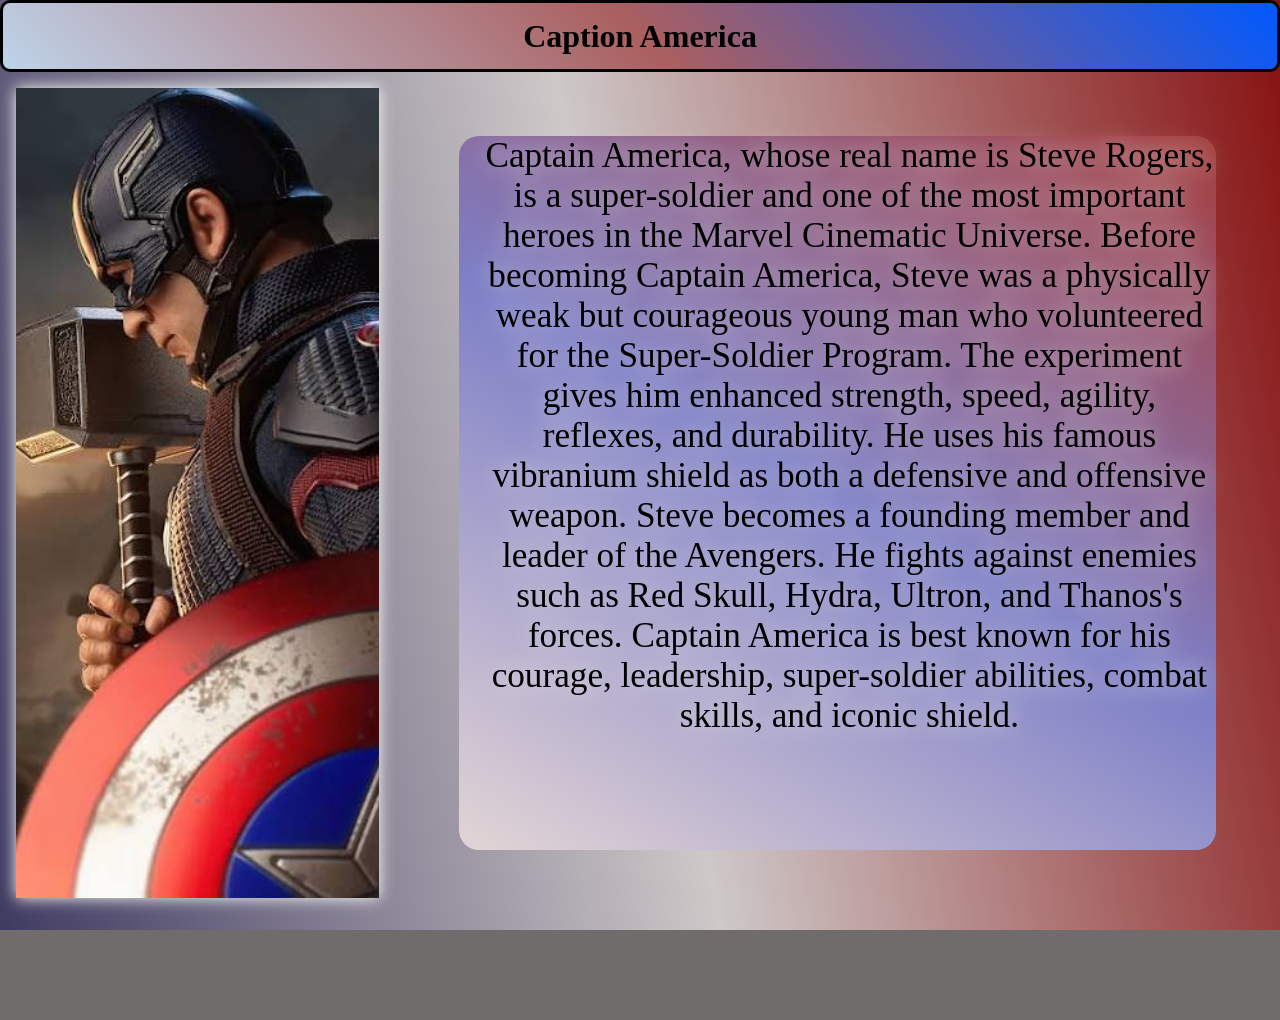
<file: 9caption.html>
<!DOCTYPE html>
<html lang="en">

<head>
    <meta charset="UTF-8">
    <meta name="viewport" content="width=device-width, initial-scale=1.0">
    <title>caption Amireca</title>
    <link rel="stylesheet" href="9caption.css">
    <link rel="icon" href="avenger logo.jpg">
</head>

<body>
    <header class="head">
        <h1 class="iron">Caption America</h1>
    </header>

    <main class="main">
        <div class="box">
            <img src="caption1.jpg" alt="" class="image" id="img1">
            <img src="caption2.jpg" alt="" class="image" id="img2">
            <img src="caption3.jpg" alt="" class="image" id="img3">
        </div>

        <div class="intro">
            <p>Captain America, whose real name is Steve Rogers, is a super-soldier and one of the most important heroes
                in the Marvel Cinematic Universe. Before becoming Captain America, Steve was a physically weak but
                courageous young man who volunteered for the Super-Soldier Program.

                The experiment gives him enhanced strength, speed, agility, reflexes, and durability. He uses his famous
                vibranium shield as both a defensive and offensive weapon.

                Steve becomes a founding member and leader of the Avengers. He fights against enemies such as Red Skull,
                Hydra, Ultron, and Thanos's forces.

                Captain America is best known for his courage, leadership, super-soldier abilities, combat skills, and
                iconic shield.</p>
        </div>
    </main>

    <footer class="footer">
        <div class="foot"></div>
    </footer>

</body>

</html>
</file>
<file: style.css>
* {
  margin: 0px;
  padding: 0px;
  box-sizing: border-box;
}
body {
  background-image: url(backgorund1.jpg);
  background-size: cover;
  background-position: center;
  background-repeat: no-repeat;
}

.main {
  width: 100%;
  display: grid;
  grid-template-columns: repeat(2, 1fr);
  grid-template-rows: repeat(2, 1fr);
  gap: 3rem;
  padding-left: 3rem;
}

.logo {
  height: 7rem;
  width: 7rem;
  border-radius: 50%;
  overflow: hidden;
  box-shadow: 0px 0px 15px rgb(232, 144, 144);
  border: 1px solid rgb(8, 0, 85);
}

#ant {
  height: 100%;
  width: 100%;
  transform: scale(1.2);
}

#war {
  height: 100%;
  width: 100%;
}

#hulk {
  height: 100%;
  width: 100%;
  object-fit: cover;
}

#thor {
  height: 100%;
  width: 100%;
  object-fit: cover;
}

#wido {
  height: 100%;
  width: 100%;
  object-fit: cover;
}

#wanda {
  height: 100%;
  width: 100%;
  object-fit: cover;
}

#falcon {
  height: 100%;
  width: 100%;
  object-fit: cover;
}

#spider {
  height: 100%;
  width: 100%;
  object-fit: cover;
}

#vision {
  height: 100%;
  width: 100%;
  object-fit: cover;
  transform: scale(1.4);
}

#caption {
  height: 100%;
  width: 100%;
  object-fit: cover;
  transform: scale(1.1);
}

#hawkeye {
  height: 100%;
  width: 100%;
  object-fit: cover;
  transform: scale(1.1);
}

#iron {
  height: 100%;
  width: 100%;
  object-fit: cover;
  transform: scale(1.4);
}
#war{
  height: 100%;
  width: 100%;
  object-fit: cover;
}

.logo:hover {
  filter: drop-shadow(0px 0px 15px rgb(243, 241, 241));
}

@media (max-width: 440px) {
  .main {
    display: grid;
    grid-template-columns: repeat(1, 1fr);
    grid-template-rows: repeat(1, 1fr);
    gap: 2rem;
    padding-left: 2rem;
    justify-content: center;
  }
}

.head {
  width: 100%;
  display: flex;
  justify-content: center;
  align-items: center;
  border-radius: 10px;
}

#heading {
  height: 10em;
  width: 50em;
  display: flex;
  justify-content: center;
  align-items: center;
}

#avenger {
  height: 13rem;
  filter: drop-shadow(0px 0px 20px green);
}

@media (max-width: 440px) {
  #heading {
    display: flex;
    justify-content: center;
    align-items: center;
  }

  #avenger {
    height: 10rem;
  }
}

.footer {
  margin-top: 1em;
  width: 100%;
  height: 10vh;
  background-color: rgb(112, 108, 108);
}
#box1 {
  display: flex;
  align-items: center;
  animation: animarion 1.8s ease 0s 1;
}
#box2 {
  display: flex;
  align-items: center;
  animation: animarion1 1.8s ease 0s 1;
}

#box3 {
  display: flex;
  align-items: center;
  animation: animarion 1.7s ease 0s 1;
}

#box4 {
  display: flex;
  align-items: center;
  animation: animarion1 1.7s ease 0s 1;
}

#box5 {
  display: flex;
  align-items: center;
  animation: animarion 1.6s ease 0s 1;
}

#box6 {
  display: flex;
  align-items: center;
  animation: animarion1 1.6s ease 0s 1;
}

#box7 {
  display: flex;
  align-items: center;
  animation: animarion 1.5s ease 0s 1;
}

#box8 {
  display: flex;
  align-items: center;
  animation: animarion1 1.5s ease 0s 1;
}

#box9 {
  display: flex;
  align-items: center;
  animation: animarion 1.4s ease 0s 1;
}

#box10 {
  display: flex;
  align-items: center;
  animation: animarion1 1.4s ease 0s 1;
}
#box11 {
  display: flex;
  align-items: center;
  animation: animarion 1.3s ease 0s 1;
}
#box12 {
  display: flex;
  align-items: center;
  animation: animarion1 1.3s ease 0s 1;
}
#box13 {
  display: flex;
  align-items: center;
  animation: animarion 1.1s ease 0s 1;
}

.pera {
  font-size: 4rem;
  margin-left: 3vw;
  font-family: "Bebas Neue", sans-serif;
  text-decoration: none;
  font-weight: 500;
  text-shadow: 0px 0px 12px rgb(255, 0, 0);
}
a:hover{
  font-size: 3.9rem;
   color: rgb(126, 126, 128);
}

@media (max-width: 440px) {
  .pera {
    font-size: 2.5rem;
    margin-left: 4vw;
  }
  a:hover{
  font-size: 2.6rem;
   color: rgb(98, 98, 100);
}
}
a {
  text-decoration: none;
  color: rgb(174, 175, 178);
}

@keyframes animarion {
  from {
    transform: translate(-1000px);
  }
  to {
    transform: translate(0px);
  }
}

@keyframes animarion1 {
  from {
    transform: translate(1000px);
  }
  to {
    transform: translate(0px);
  }
}
</file>
<file: 10howkeye.css>
* {
  padding: 0px;
  margin: 0%;
  box-sizing: border-box;
}
body {
  background-color: black;
}

.head {
  width: 100%;
  height: 8vh;
  display: flex;
  justify-content: center;
  align-items: center;
  background: linear-gradient(
    45deg,
    rgb(190, 211, 233),
    rgb(2, 2, 2),
    rgb(83, 87, 93)
  );
  border: 3px solid black;
  border-radius: 10px;
  color: white;
}
.main {
  display: flex;
}
.box {
  height: 90vh;
  width: 30%;
  position: relative;

  margin: 1rem;
  overflow: hidden;
  box-shadow: 0px 0px 15px rgb(248, 255, 249);
}

.image {
  position: absolute;
  width: 100%;
  height: 100%;
  object-fit: cover;
}
#img1 {
  height: 100%;
  width: 100%;
  animation: photo1 9s ease 0s infinite;
}
#img2 {
  height: 100%;
  width: 100%;
  animation: photo2 9s ease 0s infinite;
}
#img3 {
  height: 100%;
  width: 100%;
  animation: photo3 9s ease 0s infinite;
}
@media (max-width: 440px) {
  .main {
    flex-direction: column;
  }
  .box {
    height: 90vh;
    width: 100%;
    margin: 0%;
  }
}
@keyframes photo1 {
  0% {
    z-index: 5;
  }
  33% {
    z-index: 5;
  }
  34% {
    z-index: 1;
  }
  100% {
    z-index: 1;
  }
}

@keyframes photo2 {
  0% {
    z-index: 1;
  }
  33% {
    z-index: 1;
  }
  34% {
    z-index: 5;
  }
  66% {
    z-index: 5;
  }
  67% {
    z-index: 1;
  }
  100% {
    z-index: 1;
  }
}

@keyframes photo3 {
  0% {
    z-index: 1;
  }
  66% {
    z-index: 1;
  }
  67% {
    z-index: 5;
  }
  100% {
    z-index: 5;
  }
}

.intro {
  background: linear-gradient(90deg, #4d4343, #8d8fb9, rgb(80, 55, 55));
  width: 50em;
  margin: 4em;
  display: flex;
  flex-direction: column;
  justify-content: start;
  padding-left: 1.5em;
  border-radius: 20px;
}
p {
  font-size: 2.2em;
  filter: drop-shadow(0px 0px 12px rgb(229, 228, 228));
  text-align: center;
  color: black;
}
@media (max-width: 440px) {
  .intro {
    width: 100%;
    margin: 0%;
  }
  p {
    font-size: 1em;
  }
}

.footer {
  margin-top: 1em;
  width: 100%;
  height: 10vh;
  background-color: rgb(112, 108, 108);
}
</file>
<file: 11war.css>
* {
  padding: 0px;
  margin: 0%;
  box-sizing: border-box;
}
body {
  background: linear-gradient(
    79deg,
    rgb(24, 21, 43),
    rgb(92, 90, 90),
    rgb(32, 7, 7)
  );
}

.head {
  width: 100%;
  height: 8vh;
  display: flex;
  justify-content: center;
  align-items: center;
  background: linear-gradient(
    45deg,
    rgb(35, 36, 37),
    rgb(107, 77, 77),
    rgb(38, 39, 42)
  );
  border: 3px solid black;
  border-radius: 10px;
}
.main {
  display: flex;
}
.box {
  height: 90vh;
  width: 30%;
  position: relative;

  margin: 1rem;
  overflow: hidden;
  box-shadow: 0px 0px 15px rgb(248, 255, 249);
}

.image {
  position: absolute;
  width: 100%;
  height: 100%;
  object-fit: cover;
}
#img1 {
  height: 100%;
  width: 100%;
  animation: photo1 9s ease 0s infinite;
}
#img2 {
  height: 100%;
  width: 100%;
  animation: photo2 9s ease 0s infinite;
}
#img3 {
  height: 100%;
  width: 100%;
  animation: photo3 9s ease 0s infinite;
}
@media (max-width: 440px) {
  .main {
    flex-direction: column;
  }
  .box {
    height: 90vh;
    width: 100%;
    margin: 0%;
  }
}
@keyframes photo1 {
  0% {
    z-index: 5;
  }
  33% {
    z-index: 5;
  }
  34% {
    z-index: 1;
  }
  100% {
    z-index: 1;
  }
}

@keyframes photo2 {
  0% {
    z-index: 1;
  }
  33% {
    z-index: 1;
  }
  34% {
    z-index: 5;
  }
  66% {
    z-index: 5;
  }
  67% {
    z-index: 1;
  }
  100% {
    z-index: 1;
  }
}

@keyframes photo3 {
  0% {
    z-index: 1;
  }
  66% {
    z-index: 1;
  }
  67% {
    z-index: 5;
  }
  100% {
    z-index: 5;
  }
}

.intro {
  /* background: linear-gradient(30deg, #e3d5d5, #7d7fc7, rgb(166, 62, 62)); */
  background-color: black;
  width: 50em;
  margin: 4em;
  display: flex;
  flex-direction: column;
  justify-content: start;
  padding-left: 1.5em;
  border-radius: 20px;
}
p {
  font-size: 2.2em;
  filter: drop-shadow(0px 0px 12px rgb(229, 228, 228));
  text-align: center;
  color: aliceblue;
}
@media (max-width: 440px) {
  .intro {
    width: 100%;
    margin: 0%;
  }
  p {
    font-size: 1em;
  }
}

.footer {
  margin-top: 1em;
  width: 100%;
  height: 10vh;
  background-color: rgb(112, 108, 108);
}
</file>
<file: 12falcon.css>
* {
  padding: 0px;
  margin: 0%;
  box-sizing: border-box;
}
body {
  background: linear-gradient(
    355deg,
    rgb(179, 177, 190),
    rgb(130, 1, 1),
    rgb(6, 6, 6)
  );
}

.head {
  width: 100%;
  height: 8vh;
  display: flex;
  justify-content: center;
  align-items: center;
  background: linear-gradient(
    45deg,
    rgb(125, 131, 138),
    rgb(171, 95, 95),
    rgb(31, 36, 46)
  );
  border: 3px solid black;
  border-radius: 10px;
}
.main {
  display: flex;
}
.box {
  height: 90vh;
  width: 30%;
  position: relative;

  margin: 1rem;
  overflow: hidden;
  box-shadow: 0px 0px 15px rgb(248, 255, 249);
}

.image {
  position: absolute;
  width: 100%;
  height: 100%;
  object-fit: cover;
}
#img1 {
  height: 100%;
  width: 100%;
  animation: photo1 9s ease 0s infinite;
}
#img2 {
  height: 100%;
  width: 100%;
  animation: photo2 9s ease 0s infinite;
}
#img3 {
  height: 100%;
  width: 100%;
  animation: photo3 9s ease 0s infinite;
}
@media (max-width: 440px) {
  .main {
    flex-direction: column;
  }
  .box {
    height: 90vh;
    width: 100%;
    margin: 0%;
  }
}
@keyframes photo1 {
  0% {
    z-index: 5;
  }
  33% {
    z-index: 5;
  }
  34% {
    z-index: 1;
  }
  100% {
    z-index: 1;
  }
}

@keyframes photo2 {
  0% {
    z-index: 1;
  }
  33% {
    z-index: 1;
  }
  34% {
    z-index: 5;
  }
  66% {
    z-index: 5;
  }
  67% {
    z-index: 1;
  }
  100% {
    z-index: 1;
  }
}

@keyframes photo3 {
  0% {
    z-index: 1;
  }
  66% {
    z-index: 1;
  }
  67% {
    z-index: 5;
  }
  100% {
    z-index: 5;
  }
}

.intro {
  background: linear-gradient(30deg, #bcb8b8, #242561, rgb(107, 6, 6));
  width: 50em;
  margin: 4em;
  display: flex;
  flex-direction: column;
  justify-content: start;
  padding-left: 1.5em;
  border-radius: 20px;
}
p {
  font-size: 2.2em;
  /* filter: drop-shadow(0px 0px 12px rgb(229, 228, 228)); */
  text-align: center;
}
@media (max-width: 440px) {
  .intro {
    width: 100%;
    margin: 0%;
  }
  p {
    font-size: 1em;
  }
}

.footer {
  margin-top: 1em;
  width: 100%;
  height: 10vh;
  background-color: rgb(112, 108, 108);
}
</file>
<file: 13thor.css>
* {
  padding: 0px;
  margin: 0%;
  box-sizing: border-box;
}
body {
  background: linear-gradient(
    45deg,
    rgb(7, 0, 57),
    rgb(27, 0, 97),
    rgb(0, 89, 255)
  );
}

.head {
  width: 100%;
  height: 8vh;
  display: flex;
  justify-content: center;
  align-items: center;
  background: linear-gradient(
    45deg,
    rgb(7, 0, 57),
    rgb(27, 0, 97),
    rgb(66, 96, 153)
  );
  border: 3px solid black;
  border-radius: 10px;
  color: rgb(0, 0, 0);
}
.main {
  display: flex;
}
.box {
  height: 90vh;
  width: 30%;
  position: relative;

  margin: 1rem;
  overflow: hidden;
  box-shadow: 0px 0px 15px rgb(248, 255, 249);
}

.image {
  position: absolute;
  width: 100%;
  height: 100%;
  object-fit: cover;
}
#img1 {
  height: 100%;
  width: 100%;
  animation: photo1 9s ease 0s infinite;
}
#img2 {
  height: 100%;
  width: 100%;
  animation: photo2 9s ease 0s infinite;
}
#img3 {
  height: 100%;
  width: 100%;
  animation: photo3 9s ease 0s infinite;
}
@media (max-width: 440px) {
  .main {
    flex-direction: column;
  }
  .box {
    height: 90vh;
    width: 100%;
    margin: 0%;
  }
}
@keyframes photo1 {
  0% {
    z-index: 5;
  }
  33% {
    z-index: 5;
  }
  34% {
    z-index: 1;
  }
  100% {
    z-index: 1;
  }
}

@keyframes photo2 {
  0% {
    z-index: 1;
  }
  33% {
    z-index: 1;
  }
  34% {
    z-index: 5;
  }
  66% {
    z-index: 5;
  }
  67% {
    z-index: 1;
  }
  100% {
    z-index: 1;
  }
}

@keyframes photo3 {
  0% {
    z-index: 1;
  }
  66% {
    z-index: 1;
  }
  67% {
    z-index: 5;
  }
  100% {
    z-index: 5;
  }
}

.intro {
  background: linear-gradient(30deg, #812222, #4d0101, rgb(105, 102, 102));
  width: 50em;
  margin: 4em;
  display: flex;
  flex-direction: column;
  justify-content: start;
  padding-left: 1.5em;
  border-radius: 20px;
}
p {
  font-size: 2.2em;
  text-align: center;
}
@media (max-width: 440px) {
  .intro {
    width: 100%;
    margin: 0%;
  }
  p {
    font-size: 1em;
  }
}

.footer {
  margin-top: 1em;
  width: 100%;
  height: 10vh;
  background-color: rgb(112, 108, 108);
}
</file>
<file: 14vision.css>
* {
  padding: 0px;
  margin: 0%;
  box-sizing: border-box;
}
body {
  background: linear-gradient(79deg, rgb(179, 6, 6), #510101, rgb(85, 5, 5));
}

.head {
  width: 100%;
  height: 8vh;
  display: flex;
  justify-content: center;
  align-items: center;
  background: linear-gradient(
    45deg,
    rgba(122, 2, 2, 0.514),
    rgb(77, 0, 0),
    rgba(123, 0, 0, 0.571)
  );
  border: 3px solid rgb(242, 242, 242);
  border-radius: 10px;
  color: rgb(255, 145, 0);
}
.main {
  display: flex;
}
.box {
  height: 90vh;
  width: 30%;
  position: relative;

  margin: 1rem;
  overflow: hidden;
  box-shadow: 0px 0px 15px rgb(248, 255, 249);
}

.image {
  position: absolute;
  width: 100%;
  height: 100%;
  object-fit: cover;
}
#img1 {
  height: 100%;
  width: 100%;
  animation: photo1 9s ease 0s infinite;
}
#img2 {
  height: 100%;
  width: 100%;
  animation: photo2 9s ease 0s infinite;
}
#img3 {
  height: 100%;
  width: 100%;
  animation: photo3 9s ease 0s infinite;
}
@media (max-width: 440px) {
  .main {
    flex-direction: column;
  }
  .box {
    height: 90vh;
    width: 100%;
    margin: 0%;
  }
}
@keyframes photo1 {
  0% {
    z-index: 5;
  }
  33% {
    z-index: 5;
  }
  34% {
    z-index: 1;
  }
  100% {
    z-index: 1;
  }
}

@keyframes photo2 {
  0% {
    z-index: 1;
  }
  33% {
    z-index: 1;
  }
  34% {
    z-index: 5;
  }
  66% {
    z-index: 5;
  }
  67% {
    z-index: 1;
  }
  100% {
    z-index: 1;
  }
}

@keyframes photo3 {
  0% {
    z-index: 1;
  }
  66% {
    z-index: 1;
  }
  67% {
    z-index: 5;
  }
  100% {
    z-index: 5;
  }
}

.intro {
  background: linear-gradient(90deg, #000756c3, #480101, rgb(23, 0, 86));
  width: 50em;
  margin: 4em;
  display: flex;
  flex-direction: column;
  justify-content: start;
  padding-left: 1.5em;
  border-radius: 20px;
}
p {
  font-size: 2.2em;
  text-align: center;
  color: rgb(255, 0, 0);
}
@media (max-width: 440px) {
  .intro {
    width: 100%;
    margin: 0%;
  }
  p {
    font-size: 1em;
  }
}

.footer {
  margin-top: 1em;
  width: 100%;
  height: 10vh;
  background-color: rgb(112, 108, 108);
}
</file>
<file: 2iron.css>
* {
  padding: 0px;
  margin: 0%;
  box-sizing: border-box;
}
body {
  background: linear-gradient(90deg, #ff000098, #5d0e02, #ff0000);
}

.head {
  width: 100%;
  height: 8vh;
  display: flex;
  justify-content: center;
  align-items: center;
  background: linear-gradient(45deg, red, rgb(149, 149, 208), black);
  border: 3px solid black;
  border-radius: 10px;
}
.main {
  display: flex;
}
.box {
  height: 90vh;
  width: 30%;
  position: relative;

  margin: 1rem;
  overflow: hidden;
  box-shadow: 0px 0px 15px blue;
}

.image {
  position: absolute;
  width: 100%;
  height: 100%;
  object-fit: cover;
}
#img1 {
  height: 100%;
  width: 100%;
  animation: photo1 9s ease 0s infinite;
}
#img2 {
  height: 100%;
  width: 100%;
  animation: photo2 9s ease 0s infinite;
}
#img3 {
  height: 100%;
  width: 100%;
  animation: photo3 9s ease 0s infinite;
}
@media (max-width: 440px) {
  .main {
    flex-direction: column;
  }
  .box {
    height: 90vh;
    width: 100%;
    margin: 0%;
  }
}
@keyframes photo1 {
  0% {
    z-index: 5;
  }
  33% {
    z-index: 5;
  }
  34% {
    z-index: 1;
  }
  100% {
    z-index: 1;
  }
}

@keyframes photo2 {
  0% {
    z-index: 1;
  }
  33% {
    z-index: 1;
  }
  34% {
    z-index: 5;
  }
  66% {
    z-index: 5;
  }
  67% {
    z-index: 1;
  }
  100% {
    z-index: 1;
  }
}

@keyframes photo3 {
  0% {
    z-index: 1;
  }
  66% {
    z-index: 1;
  }
  67% {
    z-index: 5;
  }
  100% {
    z-index: 5;
  }
}

.intro {
  background: linear-gradient(100deg, #cca39b, #d95645, rgb(102, 71, 71));
  width: 50em;
  margin: 4em;
  display: flex;
  flex-direction: column;
  justify-content: start;
  padding-left: 1.5em;
  border-radius: 20px;
}
p {
  font-size: 2.2em;
  filter: drop-shadow(0px 0px 12px rgb(229, 228, 228));
  text-align: center;
}
@media (max-width: 440px) {
  .intro {
    width: 100%;
    margin: 0%;
  }
  p {
    font-size: 1em;
  }
}

.footer {
  margin-top: 1em;
  width: 100%;
  height: 10vh;
  background-color: rgb(112, 108, 108);
}
</file>
<file: 3hulk.css>
* {
  padding: 0px;
  margin: 0%;
  box-sizing: border-box;
}
body {
  background: linear-gradient(
    79deg,
    rgb(3, 0, 3),
    rgb(67, 110, 72),
    rgb(5, 255, 50)
  );
}

.head {
  width: 100%;
  height: 8vh;
  display: flex;
  justify-content: center;
  align-items: center;
  background: linear-gradient(
    45deg,
    rgb(255, 136, 0),
    rgb(0, 255, 30),
    rgb(255, 0, 247)
  );
  border: 3px solid black;
  border-radius: 10px;
}
.main {
  display: flex;
}
.box {
  height: 90vh;
  width: 30%;
  position: relative;

  margin: 1rem;
  overflow: hidden;
  box-shadow: 0px 0px 15px rgb(0, 255, 38);
}

.image {
  position: absolute;
  width: 100%;
  height: 100%;
  object-fit: cover;
}
#img1 {
  height: 100%;
  width: 100%;
  animation: photo1 9s ease 0s infinite;
}
#img2 {
  height: 100%;
  width: 100%;
  animation: photo2 9s ease 0s infinite;
}
#img3 {
  height: 100%;
  width: 100%;
  animation: photo3 9s ease 0s infinite;
}
@media (max-width: 440px) {
  .main {
    flex-direction: column;
  }
  .box {
    height: 90vh;
    width: 100%;
    margin: 0%;
  }
}
@keyframes photo1 {
  0% {
    z-index: 5;
  }
  33% {
    z-index: 5;
  }
  34% {
    z-index: 1;
  }
  100% {
    z-index: 1;
  }
}

@keyframes photo2 {
  0% {
    z-index: 1;
  }
  33% {
    z-index: 1;
  }
  34% {
    z-index: 5;
  }
  66% {
    z-index: 5;
  }
  67% {
    z-index: 1;
  }
  100% {
    z-index: 1;
  }
}

@keyframes photo3 {
  0% {
    z-index: 1;
  }
  66% {
    z-index: 1;
  }
  67% {
    z-index: 5;
  }
  100% {
    z-index: 5;
  }
}

.intro {
  background: linear-gradient(-45deg, #01ff2b, #18b6ef, rgb(0, 85, 255));
  width: 50em;
  margin: 4em;
  display: flex;
  flex-direction: column;
  justify-content: start;
  padding-left: 1.5em;
  border-radius: 20px;
}
p {
  font-size: 2.2em;
  filter: drop-shadow(0px 0px 12px rgb(229, 228, 228));
  text-align: center;
}
@media (max-width: 440px) {
  .intro {
    width: 100%;
    margin: 0%;
  }
  p {
    font-size: 1em;
  }
}

.footer {
  margin-top: 1em;
  width: 100%;
  height: 10vh;
  background-color: rgb(112, 108, 108);
}
</file>
<file: 4ant.css>
* {
  padding: 0px;
  margin: 0%;
  box-sizing: border-box;
}
body {
  background: linear-gradient(
    30deg,
    rgb(215, 190, 193),
    rgb(151, 10, 10),
    rgb(48, 71, 102)
  );
}

.head {
  width: 100%;
  height: 8vh;
  display: flex;
  justify-content: center;
  align-items: center;
  background: linear-gradient(
    70deg,
    rgb(85, 79, 79),
    rgb(168, 60, 24),
    rgba(233, 3, 3, 0.527)
  );
  border: 2px solid black;
  border-radius: 10px;
}
.main {
  display: flex;
}
.box {
  height: 90vh;
  width: 30%;
  position: relative;

  margin: 1rem;
  overflow: hidden;
  box-shadow: 0px 0px 15px rgb(255, 255, 255);
}

.image {
  position: absolute;
  width: 100%;
  height: 100%;
  object-fit: cover;
}
#img1 {
  height: 100%;
  width: 100%;
  animation: photo1 9s ease 0s infinite;
}
#img2 {
  height: 100%;
  width: 100%;
  animation: photo2 9s ease 0s infinite;
}
#img3 {
  height: 100%;
  width: 100%;
  animation: photo3 9s ease 0s infinite;
}
@media (max-width: 440px) {
  .main {
    flex-direction: column;
  }
  .box {
    height: 90vh;
    width: 100%;
    margin: 0%;
  }
}
@keyframes photo1 {
  0% {
    z-index: 5;
  }
  33% {
    z-index: 5;
  }
  34% {
    z-index: 1;
  }
  100% {
    z-index: 1;
  }
}

@keyframes photo2 {
  0% {
    z-index: 1;
  }
  33% {
    z-index: 1;
  }
  34% {
    z-index: 5;
  }
  66% {
    z-index: 5;
  }
  67% {
    z-index: 1;
  }
  100% {
    z-index: 1;
  }
}

@keyframes photo3 {
  0% {
    z-index: 1;
  }
  66% {
    z-index: 1;
  }
  67% {
    z-index: 5;
  }
  100% {
    z-index: 5;
  }
}

.intro {
  background: linear-gradient(
    30deg,
    rgb(146, 3, 22),
    rgb(247, 248, 243),
    rgb(159, 76, 40)
  );
  width: 50em;
  margin: 4em;
  display: flex;
  flex-direction: column;
  justify-content: start;
  padding-left: 1.5em;
}
p {
  font-size: 2.2em;
  filter: drop-shadow(0px 0px 12px rgb(255, 0, 0));
  text-align: center;
}
@media (max-width: 440px) {
  .intro {
    width: 100%;
    margin: 0%;
  }
  p {
    font-size: 1em;
  }
}

.footer {
  margin-top: 1em;
  width: 100%;
  height: 10vh;
  background-color: rgb(112, 108, 108);
}
</file>
<file: 5black.css>
* {
  padding: 0px;
  margin: 0%;
  box-sizing: border-box;
}
body {
  background: linear-gradient(
    45deg,
    rgb(0, 0, 0),
    rgb(255, 0, 221),
    rgb(5, 5, 5)
  );
}

.head {
  width: 100%;
  height: 8vh;
  display: flex;
  justify-content: center;
  align-items: center;
  background: linear-gradient(
    45deg,
    rgb(208, 15, 222),
    rgb(70, 34, 162),
    rgb(99, 237, 205)
  );
  border: 3px solid black;
  border-radius: 10px;
}
.main {
  display: flex;
}
.box {
  height: 90vh;
  width: 30%;
  position: relative;

  margin: 1rem;
  overflow: hidden;
  box-shadow: 0px 0px 15px rgb(2, 5, 158);
}

.image {
  position: absolute;
  width: 100%;
  height: 100%;
  object-fit: cover;
}
#img1 {
  height: 100%;
  width: 100%;
  animation: photo1 9s ease 0s infinite;
}
#img2 {
  height: 100%;
  width: 100%;
  animation: photo2 9s ease 0s infinite;
}
#img3 {
  height: 100%;
  width: 100%;
  animation: photo3 9s ease 0s infinite;
}
@media (max-width: 440px) {
  .main {
    flex-direction: column;
  }
  .box {
    height: 90vh;
    width: 100%;
    margin: 0%;
  }
}
@keyframes photo1 {
  0% {
    z-index: 5;
  }
  33% {
    z-index: 5;
  }
  34% {
    z-index: 1;
  }
  100% {
    z-index: 1;
  }
}

@keyframes photo2 {
  0% {
    z-index: 1;
  }
  33% {
    z-index: 1;
  }
  34% {
    z-index: 5;
  }
  66% {
    z-index: 5;
  }
  67% {
    z-index: 1;
  }
  100% {
    z-index: 1;
  }
}

@keyframes photo3 {
  0% {
    z-index: 1;
  }
  66% {
    z-index: 1;
  }
  67% {
    z-index: 5;
  }
  100% {
    z-index: 5;
  }
}

.intro {
  background: linear-gradient(80deg, #6b2e9d, #000000, rgb(124, 42, 42));
  width: 50em;
  margin: 4em;
  display: flex;
  flex-direction: column;
  justify-content: start;
  padding-left: 1.5em;
}
p {
  font-size: 2.2em;
  filter: drop-shadow(0px 0px 12px rgb(229, 228, 228));
  text-align: center;
  color: white;
}
@media (max-width: 440px) {
  .intro {
    width: 100%;
    margin: 0%;
  }
  p {
    font-size: 1em;
  }
}

.footer {
  margin-top: 1em;
  width: 100%;
  height: 10vh;
  background-color: rgb(112, 108, 108);
}
</file>
<file: 6dr.css>
* {
  padding: 0px;
  margin: 0%;
  box-sizing: border-box;
}
body {
  background: linear-gradient(
    70deg,
    rgb(250, 242, 0),
    rgb(255, 68, 0),
    rgb(255, 179, 0)
  );
}

.head {
  width: 100%;
  height: 8vh;
  display: flex;
  justify-content: center;
  align-items: center;
  background: linear-gradient(
    45deg,
    rgb(208, 15, 222),
    rgb(70, 34, 162),
    rgb(99, 237, 205)
  );
  border: 3px solid black;
  border-radius: 10px;
}
.main {
  display: flex;
}
.box {
  height: 90vh;
  width: 30%;
  position: relative;

  margin: 1rem;
  overflow: hidden;
  box-shadow: 0px 0px 15px rgb(2, 5, 158);
}

.image {
  position: absolute;
  width: 100%;
  height: 100%;
  object-fit: cover;
}
#img1 {
  height: 100%;
  width: 100%;
  animation: photo1 9s ease 0s infinite;
}
#img2 {
  height: 100%;
  width: 100%;
  animation: photo2 9s ease 0s infinite;
}
#img3 {
  height: 100%;
  width: 100%;
  animation: photo3 9s ease 0s infinite;
}
@media (max-width: 440px) {
  .main {
    flex-direction: column;
  }
  .box {
    height: 90vh;
    width: 100%;
    margin: 0%;
  }
}
@keyframes photo1 {
  0% {
    z-index: 5;
  }
  33% {
    z-index: 5;
  }
  34% {
    z-index: 1;
  }
  100% {
    z-index: 1;
  }
}

@keyframes photo2 {
  0% {
    z-index: 1;
  }
  33% {
    z-index: 1;
  }
  34% {
    z-index: 5;
  }
  66% {
    z-index: 5;
  }
  67% {
    z-index: 1;
  }
  100% {
    z-index: 1;
  }
}

@keyframes photo3 {
  0% {
    z-index: 1;
  }
  66% {
    z-index: 1;
  }
  67% {
    z-index: 5;
  }
  100% {
    z-index: 5;
  }
}

.intro {
  background: linear-gradient(80deg, #6b2e9d, #000000, rgb(124, 42, 42));
  width: 50em;
  margin: 4em;
  display: flex;
  flex-direction: column;
  justify-content: start;
  padding-left: 1.5em;
  border-radius: 20px;
}
p {
  font-size: 2.2em;
  filter: drop-shadow(0px 0px 12px rgb(217, 56, 56));
  text-align: center;
  color: rgb(210, 56, 56);
}
@media (max-width: 440px) {
  .intro {
    width: 100%;
    margin: 0%;
  }
  p {
    font-size: 1em;
  }
}

.footer {
  margin-top: 1em;
  width: 100%;
  height: 10vh;
  background-color: rgb(112, 108, 108);
}
</file>
<file: 7wanda.css>
* {
  padding: 0px;
  margin: 0%;
  box-sizing: border-box;
}
body {
  background: linear-gradient(
    70deg,
    rgb(208, 0, 250),
    rgb(255, 68, 0),
    rgb(255, 0, 230)
  );
}

.head {
  width: 100%;
  height: 8vh;
  display: flex;
  justify-content: center;
  align-items: center;
  background: linear-gradient(
    45deg,
    rgb(208, 15, 222),
    rgb(70, 34, 162),
    rgb(99, 237, 205)
  );
  border: 3px solid black;
  border-radius: 10px;
}
.main {
  display: flex;
}
.box {
  height: 90vh;
  width: 30%;
  position: relative;

  margin: 1rem;
  overflow: hidden;
  box-shadow: 0px 0px 15px rgb(2, 5, 158);
}

.image {
  position: absolute;
  width: 100%;
  height: 100%;
  object-fit: cover;
}
#img1 {
  height: 100%;
  width: 100%;
  animation: photo1 9s ease 0s infinite;
}
#img2 {
  height: 100%;
  width: 100%;
  animation: photo2 9s ease 0s infinite;
}
#img3 {
  height: 100%;
  width: 100%;
  animation: photo3 9s ease 0s infinite;
}
@media (max-width: 440px) {
  .main {
    flex-direction: column;
  }
  .box {
    height: 90vh;
    width: 100%;
    margin: 0%;
  }
}
@keyframes photo1 {
  0% {
    z-index: 5;
  }
  33% {
    z-index: 5;
  }
  34% {
    z-index: 1;
  }
  100% {
    z-index: 1;
  }
}

@keyframes photo2 {
  0% {
    z-index: 1;
  }
  33% {
    z-index: 1;
  }
  34% {
    z-index: 5;
  }
  66% {
    z-index: 5;
  }
  67% {
    z-index: 1;
  }
  100% {
    z-index: 1;
  }
}

@keyframes photo3 {
  0% {
    z-index: 1;
  }
  66% {
    z-index: 1;
  }
  67% {
    z-index: 5;
  }
  100% {
    z-index: 5;
  }
}

.intro {
  background: linear-gradient(80deg, #812fc4, #000000, rgb(42, 124, 97));
  width: 50em;
  margin: 4em;
  display: flex;
  flex-direction: column;
  justify-content: start;
  padding-left: 1.5em;
  border-radius: 20px;
}
p {
  font-size: 2.2em;
  filter: drop-shadow(0px 0px 12px rgb(217, 56, 56));
  text-align: center;
  color: rgb(255, 0, 0);
}
@media (max-width: 440px) {
  .intro {
    width: 100%;
    margin: 0%;
  }
  p {
    font-size: 1em;
  }
}

.footer {
  margin-top: 1em;
  width: 100%;
  height: 10vh;
  background-color: rgb(112, 108, 108);
}
</file>
<file: 8spider.css>
* {
  padding: 0px;
  margin: 0%;
  box-sizing: border-box;
}
body {
  background: linear-gradient(
    79deg,
    rgb(30, 0, 255),
    rgb(255, 0, 0),
    rgb(0, 21, 255)
  );
}

.head {
  width: 100%;
  height: 8vh;
  display: flex;
  justify-content: center;
  align-items: center;
  background: linear-gradient(
    45deg,
    rgb(0, 128, 255),
    rgb(255, 0, 0),
    rgb(0, 89, 255)
  );
  border: 3px solid black;
  border-radius: 10px;
}
.main {
  display: flex;
}
.box {
  height: 90vh;
  width: 30%;
  position: relative;

  margin: 1rem;
  overflow: hidden;
  box-shadow: 0px 0px 15px rgb(0, 255, 38);
}

.image {
  position: absolute;
  width: 100%;
  height: 100%;
  object-fit: cover;
}
#img1 {
  height: 100%;
  width: 100%;
  animation: photo1 9s ease 0s infinite;
}
#img2 {
  height: 100%;
  width: 100%;
  animation: photo2 9s ease 0s infinite;
}
#img3 {
  height: 100%;
  width: 100%;
  animation: photo3 9s ease 0s infinite;
}
@media (max-width: 440px) {
  .main {
    flex-direction: column;
  }
  .box {
    height: 90vh;
    width: 100%;
    margin: 0%;
  }
}
@keyframes photo1 {
  0% {
    z-index: 5;
  }
  33% {
    z-index: 5;
  }
  34% {
    z-index: 1;
  }
  100% {
    z-index: 1;
  }
}

@keyframes photo2 {
  0% {
    z-index: 1;
  }
  33% {
    z-index: 1;
  }
  34% {
    z-index: 5;
  }
  66% {
    z-index: 5;
  }
  67% {
    z-index: 1;
  }
  100% {
    z-index: 1;
  }
}

@keyframes photo3 {
  0% {
    z-index: 1;
  }
  66% {
    z-index: 1;
  }
  67% {
    z-index: 5;
  }
  100% {
    z-index: 5;
  }
}

.intro {
  background: linear-gradient(30deg, #ff0101, #0008ff, rgb(255, 0, 0));
  width: 50em;
  margin: 4em;
  display: flex;
  flex-direction: column;
  justify-content: start;
  padding-left: 1.5em;
  border-radius: 20px;
}
p {
  font-size: 2.2em;
  filter: drop-shadow(0px 0px 12px rgb(229, 228, 228));
  text-align: center;
}
@media (max-width: 440px) {
  .intro {
    width: 100%;
    margin: 0%;
  }
  p {
    font-size: 1em;
  }
}

.footer {
  margin-top: 1em;
  width: 100%;
  height: 10vh;
  background-color: rgb(112, 108, 108);
}
</file>
<file: 9caption.css>
* {
  padding: 0px;
  margin: 0%;
  box-sizing: border-box;
}
body {
  background: linear-gradient(
    79deg,
    rgb(60, 55, 95),
    rgb(206, 200, 200),
    rgb(135, 17, 17)
  );
}

.head {
  width: 100%;
  height: 8vh;
  display: flex;
  justify-content: center;
  align-items: center;
  background: linear-gradient(
    45deg,
    rgb(190, 211, 233),
    rgb(171, 95, 95),
    rgb(0, 89, 255)
  );
  border: 3px solid black;
  border-radius: 10px;
}
.main {
  display: flex;
}
.box {
  height: 90vh;
  width: 30%;
  position: relative;

  margin: 1rem;
  overflow: hidden;
  box-shadow: 0px 0px 15px rgb(248, 255, 249);
}

.image {
  position: absolute;
  width: 100%;
  height: 100%;
  object-fit: cover;
}
#img1 {
  height: 100%;
  width: 100%;
  animation: photo1 9s ease 0s infinite;
}
#img2 {
  height: 100%;
  width: 100%;
  animation: photo2 9s ease 0s infinite;
}
#img3 {
  height: 100%;
  width: 100%;
  animation: photo3 9s ease 0s infinite;
}
@media (max-width: 440px) {
  .main {
    flex-direction: column;
  }
  .box {
    height: 90vh;
    width: 100%;
    margin: 0%;
  }
}
@keyframes photo1 {
  0% {
    z-index: 5;
  }
  33% {
    z-index: 5;
  }
  34% {
    z-index: 1;
  }
  100% {
    z-index: 1;
  }
}

@keyframes photo2 {
  0% {
    z-index: 1;
  }
  33% {
    z-index: 1;
  }
  34% {
    z-index: 5;
  }
  66% {
    z-index: 5;
  }
  67% {
    z-index: 1;
  }
  100% {
    z-index: 1;
  }
}

@keyframes photo3 {
  0% {
    z-index: 1;
  }
  66% {
    z-index: 1;
  }
  67% {
    z-index: 5;
  }
  100% {
    z-index: 5;
  }
}

.intro {
  background: linear-gradient(30deg, #e3d5d5, #7d7fc7, rgb(166, 62, 62));
  width: 50em;
  margin: 4em;
  display: flex;
  flex-direction: column;
  justify-content: start;
  padding-left: 1.5em;
  border-radius: 20px;
}
p {
  font-size: 2.2em;
  filter: drop-shadow(0px 0px 12px rgb(229, 228, 228));
  text-align: center;
}
@media (max-width: 440px) {
  .intro {
    width: 100%;
    margin: 0%;
  }
  p {
    font-size: 1em;
  }
}

.footer {
  margin-top: 1em;
  width: 100%;
  height: 10vh;
  background-color: rgb(112, 108, 108);
}
</file>
